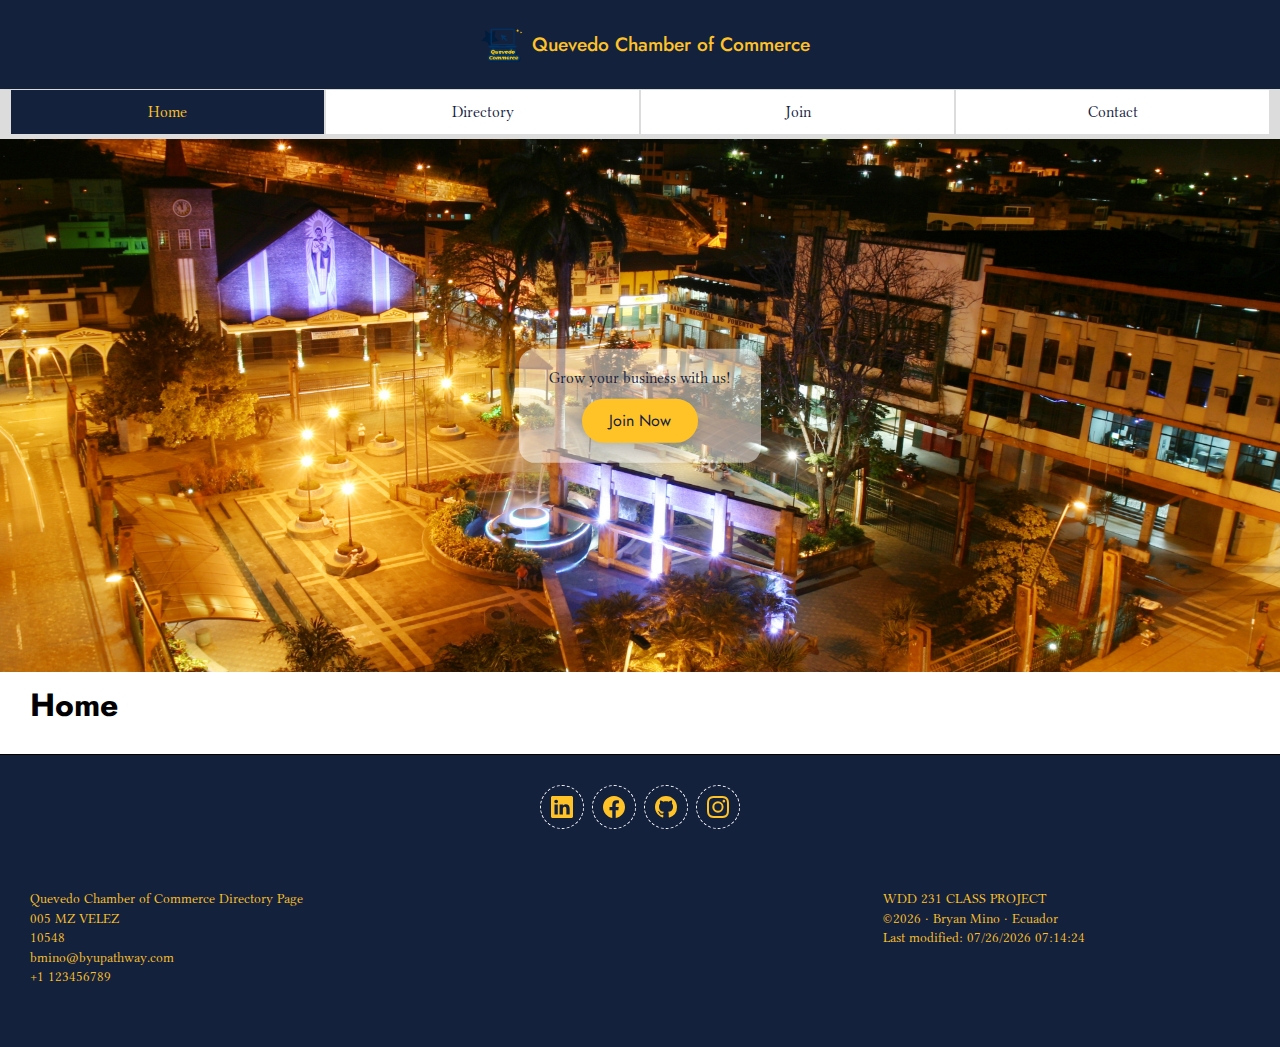
<file: chamber/index.html>
<!DOCTYPE html>
<html lang="en">
<head>
    <meta charset="UTF-8">
    <meta name="viewport" content="width=device-width, initial-scale=1.0">
    <title>Quevedo Chamber of Commerce Directory Page</title>

    <meta name="description" content="Unofficial website of the Quevedo Chamber of Commerce: information on services for entrepreneurs, events, training, and business opportunities in the region.">
    <meta name="author" content="Bryan Mino">

    <!-- Facebook Meta Tags -->
    <meta property="og:title" content="Chamber Home Page | QUEVEDO 2025">
    <meta property="og:description" content="Unofficial website of the Quevedo Chamber of Commerce: information on services for entrepreneurs, events, training, and business opportunities in the region.">
    <meta property="og:image" content="https://brivanmito.github.io/wdd231/chamber/imagenes/hero-img.webp">
    <meta property="og:url" content="https://brivanmito.github.io/wdd231/chamber/directory.html">

    <!-- CSS STYLESHEETS -->
    <link rel="stylesheet" href="styles/normalize.css">
    <link rel="stylesheet" href="styles/chamber.css">
    <link rel="stylesheet" href="styles/larger.css">

    <!-- GOOGLE FONTS LINKS -->
    <link rel="preconnect" href="https://fonts.googleapis.com">
    <link rel="preconnect" href="https://fonts.gstatic.com" crossorigin>
    <link
        href="https://fonts.googleapis.com/css2?family=Jost:ital,wght@0,100..900;1,100..900&family=Libertinus+Serif+Display&display=swap"
        rel="stylesheet">

    

    <!-- FAVICON  -->
    <link rel="icon" href="images/favicon.ico">

    <!-- JS SCRIPTS -->
    <script src="scripts/navigation.js" defer></script>
    <script src="scripts/date.js" defer></script>
    <script src="scripts/address.js" defer></script>
    <script src="scripts/members.js" defer></script>
    <script src="scripts/listview.js" defer></script>



</head>
<body>
    <header>
        <img src="images/logo.png" alt="Logo Website" width="500" height="500">
        <span>Quevedo Chamber of Commerce</span>
        <button id="ham-btn" class="hamburguer" aria-label="Open Menu"></button>
    </header>
    <nav id="nav-bar" class="navigation">
        <ul>
            <li><a href="index.html">Home</a></li>
            <li class="current"><a href="directory.html">Directory</a></li>
            <li><a href="join.html">Join</a></li>
            <li><a href="contact.html">Contact</a></li>
        </ul>
    </nav>
    <main>
        <!-- <div id="buttons">
            <button id="gridselection">Grid</button>
            <button id="listselection">List</button>
        </div>
        <section id="directory-container">

        </section> -->
        <figure id="cta-container">
            <picture id="hero-img-picture">
                <source media="(min-width: 1200px)" srcset="images/Quevedo-Parque-central-E-Iglesia-26-9.webp">
                <source media="(min-width: 768px)" srcset="images/Quevedo-Parque-central-E-Iglesia-16-9.webp">
                <img src="images/Quevedo-Parque-central-E-Iglesia-4-3.webp" alt="Quevedo City" width="400" height="267">
            </picture>
            <div class="cta-box">
                <p class="cta-text">Grow your business with us!</p>
                <button class="cta-button">Join Now</button>
            </div>
        </figure>
        <h1>Home</h1>
        <section>
            <div class="section-box">
                <h2></h2>
            </div>
            <div class="section-box">
                <h2></h2>
            </div>
            <div class="section-box">
                <h2></h2>
            </div>
        </section>

    </main>
    <footer>
        <div class="social">
            <a href="https://www.linkedin.com/in/bryanminotoala1997/"><img src="images/linkedin.svg" alt="LinkedIn Logo"
                    width="16" height="16"></a>
            <a href="https://www.facebook.com/bryanivan.minotoala.7/?locale=es_LA"><img src="images/facebook.svg"
                    alt="Facebook Logo" width="16" height="16"></a>
            <a href="https://github.com/brivanmito"><img src="images/github.svg" alt="GitHub Logo" width="16" height="16"></a>
            <a href="https://www.instagram.com/brivanmino/"><img src="images/instagram.svg" alt="Instagram Logo" width="16"
                    height="16"></a>
        </div>
        <div id="footer-info">
            <div id="address-chamber">

            </div>
            <div id="updated">
                <p id="course-name"></p>
                <p>&copy;<span id="currentYear"></span> &middot; Bryan Mino &middot; Ecuador </p>
                <p id="last-modified">44</p>
            </div>
        </div>
    </footer>
</body>
</html>
</file>
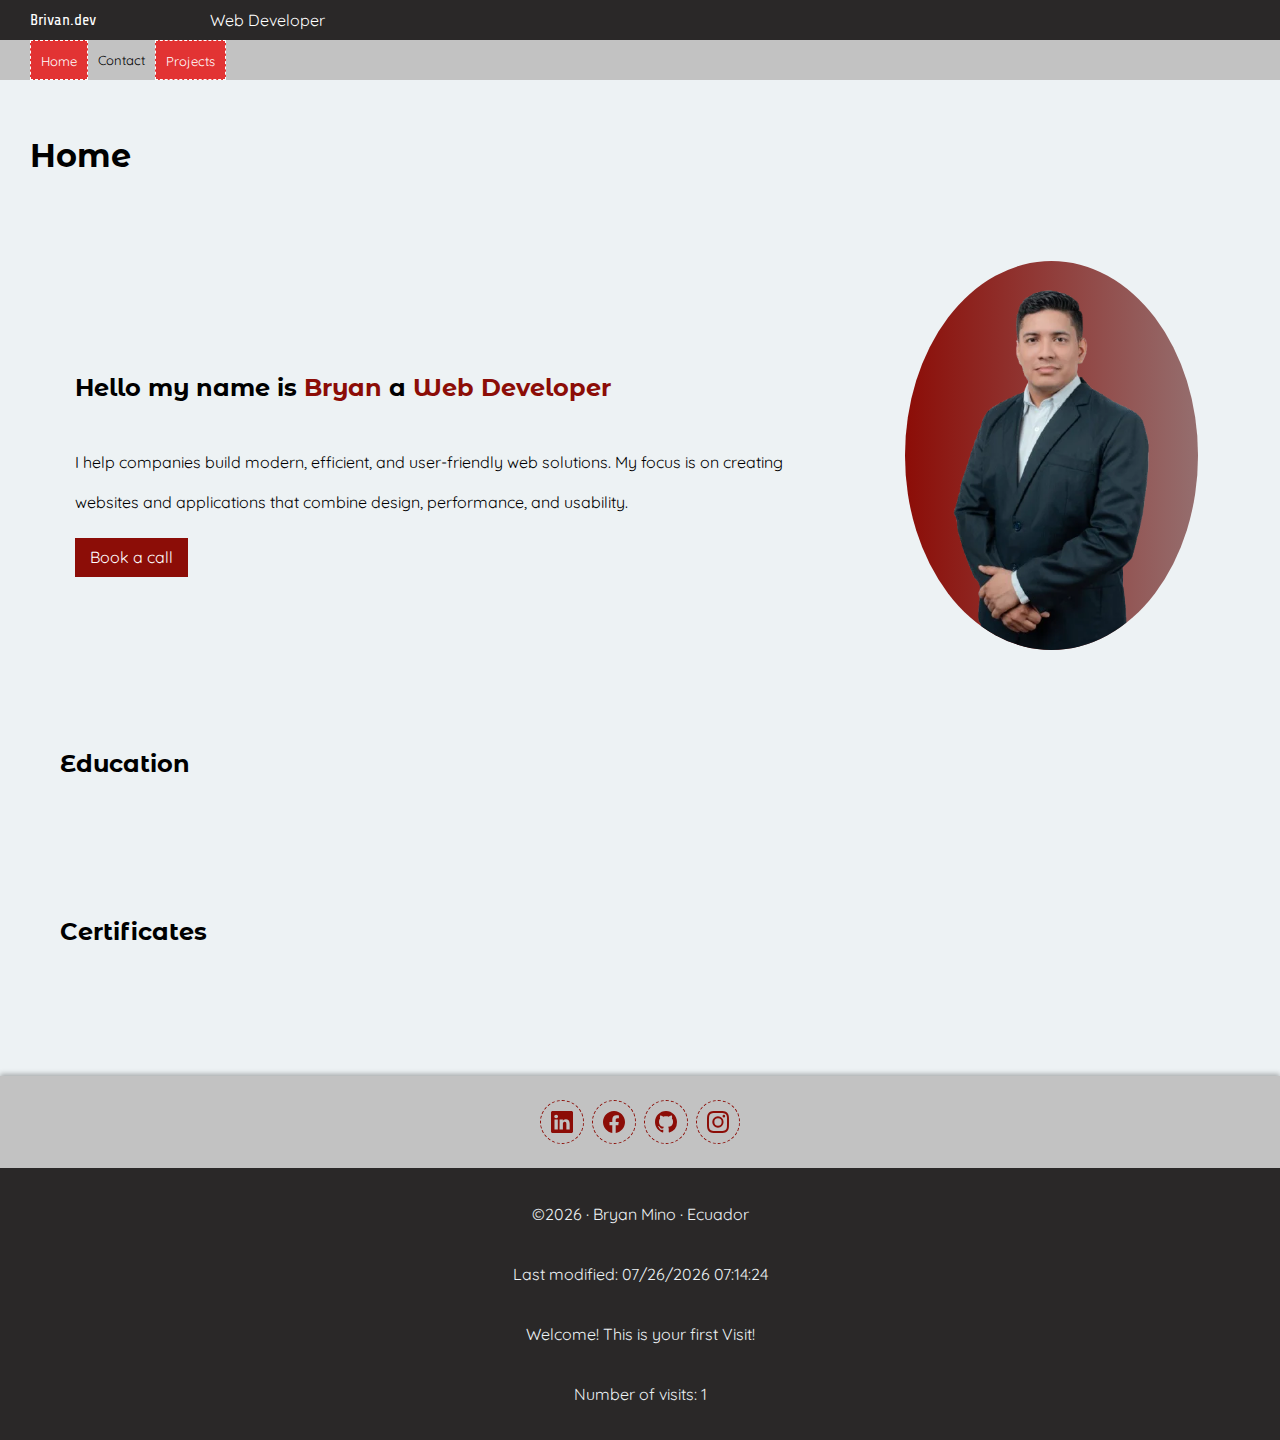
<file: final-project/index.html>
<!DOCTYPE html>
<html lang="en">

<head>
    <meta charset="UTF-8">
    <meta name="viewport" content="width=device-width, initial-scale=1.0">
    <link rel="icon" href="images/bryanprofile.ico" type="image/x-icon">

    <!-- Title -->

    <title>Final Project | BRYAN MINO | WDD231</title>

    <!-- Meta Description -->

    <meta name="description" content="This is the home page for Bryan Mino's WDD231 Final Project.">

    <!-- Meta Author -->

    <meta name="author" content="Bryan Mino">

    <!-- FACEBOOK META TAGS -->
    <meta property="og:title" content="Final Project | BRYAN MINO | WDD231">
    <meta property="og:description" content="This is the home page for Bryan Mino's WDD231 Final Project">
    <meta property="og:image" content="images/profileoptmized.webp">
    <meta property="og:url" content="https://brivanmito.github.io/wdd231/">

    <!-- CSS STYLESHEETS -->
    <link rel="stylesheet" href="styles/normalize.css">
    <link rel="stylesheet" href="styles/home.css">
    <link rel="stylesheet" href="styles/larger.css">

    <!-- FAVICON ICO -->

    <link rel="icon" href="images/bryanprofile.ico">


    <!-- GOOGLE FONTS -->
    <link rel="preconnect" href="https://fonts.googleapis.com">
    <link rel="preconnect" href="https://fonts.gstatic.com" crossorigin>
    <link
        href="https://fonts.googleapis.com/css2?family=Montserrat+Alternates:wght@400;700&family=Quicksand:wght@300;500;700&family=Share+Tech&display=swap"
        rel="stylesheet">

    <!-- JS SCRIPTS -->
     <script src="scripts/app.js" type="module"></script>
    

</head>

<body>
    <header>
        <span>Brivan.dev</span>
        <span>Web Developer</span>
        <button aria-label="Open menu" id="ham-btn" class="hamburguer"></button>
    </header>
    <nav id="nav-bar" class="navigation">
        <ul>
            <li class="current"><a href="#">Home</a></li>
            <li><a href="chamber/index.html">Contact</a></li>
            <li><a href="">Projects</a></li>
        </ul>
    </nav>
    <main>
        <h1>Home</h1>
        <div id="principal">
            <section id="section-presentation">
                <div id="content-presentation">
                    <h2>Hello my name is <span>Bryan</span> a <span>Web Developer</span></h2>
                    <p>I help companies build modern, efficient, and user-friendly web solutions. My focus is on creating websites and
                    applications that combine design, performance, and usability.</p>
                    <button id="call-to-action">Book a call</button>
                </div>
                <div id="profile-container">
                    <img src="images/profile-picture.webp" width="434" height="575" alt="Bryan Mino Profile Picture" loading="lazy">
                </div>
            </section>
            <div id="technologies-container">
            
            </div>
            <section id="education-container">
                <h2>Education</h2>
                <div id="section-education">

                </div>
            </section>
            <section id="certificates-container">
                <h2>Certificates</h2>
                <div id="section-certificates">
            
                </div>
            </section>
        </div>
    </main>
    <footer>
        <div class="social">
            <a href="https://www.linkedin.com/in/bryanminotoala1997/"><img src="images/linkedin.svg" alt="LinkedIn Logo"
                    width="16" height="16"></a>
            <a href="https://www.facebook.com/bryanivan.minotoala.7/?locale=es_LA"><img src="images/facebook.svg"
                    alt="Facebook Logo" width="16" height="16"></a>
            <a href="https://github.com/brivanmito"><img src="images/github.svg" alt="GitHub Logo" width="16" height="16"></a>
            <a href="https://www.instagram.com/brivanmino/"><img src="images/instagram.svg" alt="Instagram Logo" width="16"
                    height="16"></a>
        </div>
        <div id="updated">
            <p>&copy;<span id="currentYear"></span> &middot; Bryan Mino &middot; Ecuador </p>
            <p id="last-modified">44</p>
        </div>
    </footer>
</body>

</html>
</file>
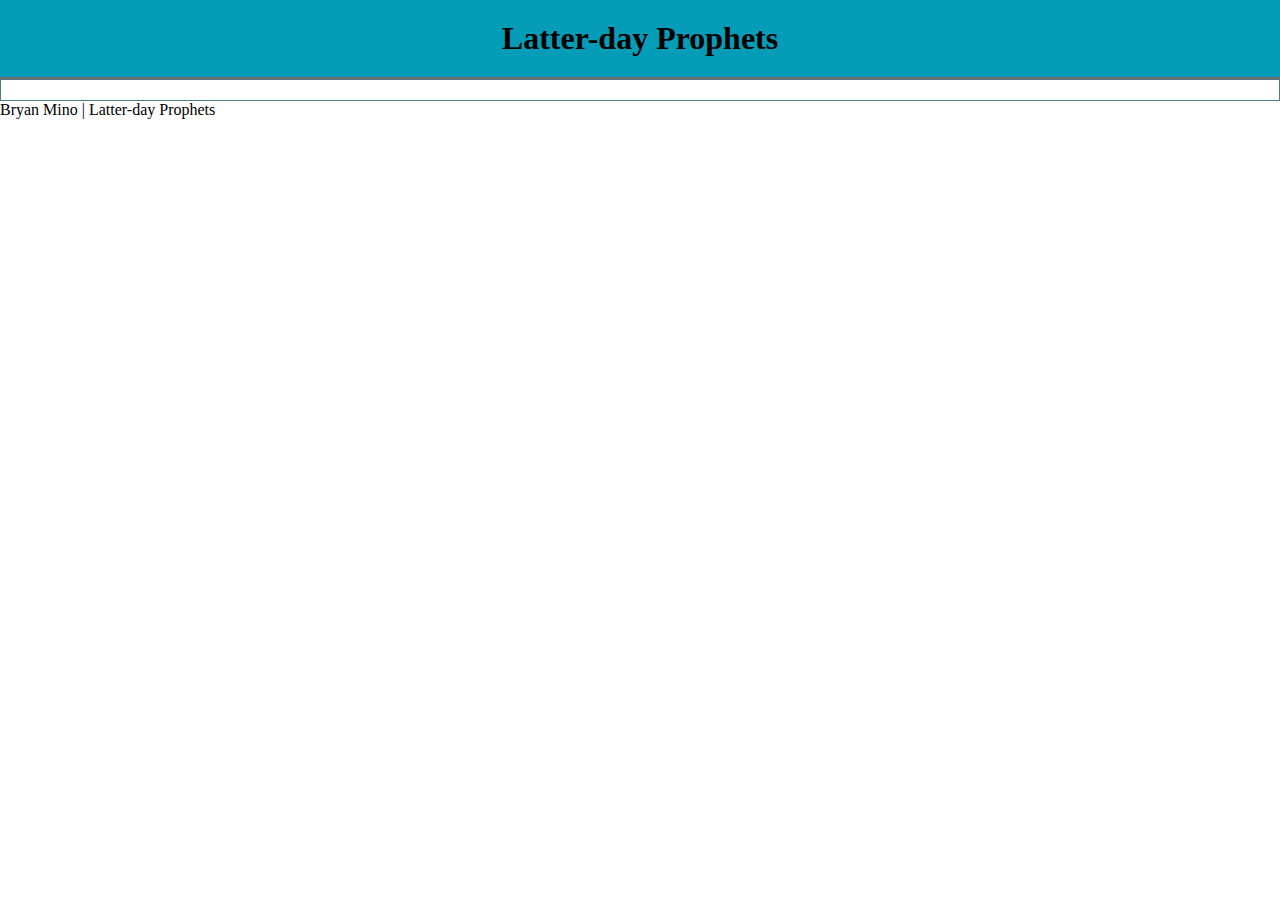
<file: prophets.html>
<!DOCTYPE html>
<html lang="en">
<head>
    <meta charset="UTF-8">
    <meta name="viewport" content="width=device-width, initial-scale=1.0">

    <!-- Title  -->

    <title>Prophets Activity | Fetch Method</title>

    <!-- Meta Description -->
    
    <meta name="description" content="This application consumes an API containing information about the prophets and uses async/await in JavaScript to display their names on the screen.">
    
    <!-- Meta Author -->
    
    <meta name="author" content="Bryan Mino">
    
    <!-- FACEBOOK META TAGS -->
    <meta property="og:title" content="Prophets Activity | Fetch Method">
    <meta property="og:description" content="This application consumes an API containing information about the prophets and uses async/await in JavaScript to display their names on the screen.">
    <meta property="og:image" content="images/profileoptmized.webp">
    <meta property="og:url" content="https://brivanmito.github.io/wdd231/">

    <!-- CSS STYLESHEETS -->

    <link rel="stylesheet" href="styles/prophets.css">

    <!-- Scripts  -->
    <script src="scripts/prophets.js" defer></script>

</head>
<body>
    <header>
        <h1>Latter-day Prophets</h1>
    </header>
    <main>
        <div id="cards">

        </div>
    </main>
    <footer>
        Bryan Mino | Latter-day Prophets
    </footer>
</body>
</html>
</file>
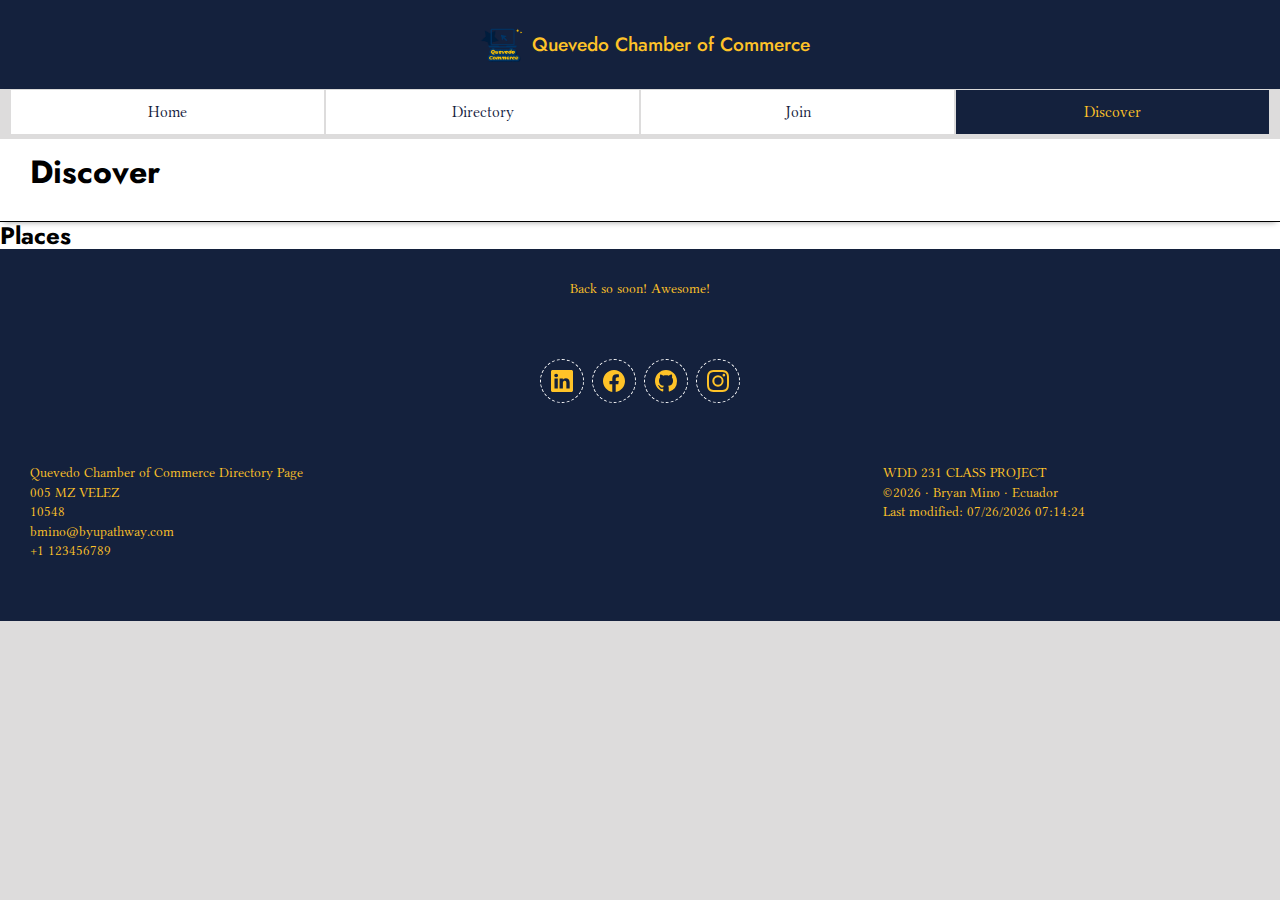
<file: chamber/discover.html>
<!DOCTYPE html>
<html lang="en">
<head>
    <meta charset="UTF-8">
    <meta name="viewport" content="width=device-width, initial-scale=1.0">
    <title>Quevedo Chamber of Commerce Directory Page</title>

    <meta name="description" content="Unofficial website of the Quevedo Chamber of Commerce: information on services for entrepreneurs, events, training, and business opportunities in the region.">
    <meta name="author" content="Bryan Mino">

    <!-- Facebook Meta Tags -->
    <meta property="og:title" content="Chamber Home Page | QUEVEDO 2025">
    <meta property="og:description" content="Unofficial website of the Quevedo Chamber of Commerce: information on services for entrepreneurs, events, training, and business opportunities in the region.">
    <meta property="og:image" content="https://brivanmito.github.io/wdd231/chamber/imagenes/hero-img.webp">
    <meta property="og:url" content="https://brivanmito.github.io/wdd231/chamber/directory.html">

    <!-- CSS STYLESHEETS -->
    <link rel="stylesheet" href="styles/normalize.css">
    <link rel="stylesheet" href="styles/chamber.css">
    <link rel="stylesheet" href="styles/medium.css">
    <link rel="stylesheet" href="styles/larger.css">

    <!-- GOOGLE FONTS LINKS -->
    <link rel="preconnect" href="https://fonts.googleapis.com">
    <link rel="preconnect" href="https://fonts.gstatic.com" crossorigin>
    <link
        href="https://fonts.googleapis.com/css2?family=Jost:ital,wght@0,100..900;1,100..900&family=Libertinus+Serif+Display&display=swap"
        rel="stylesheet">

    

    <!-- FAVICON  -->
    <link rel="icon" href="images/favicon.ico">

    <!-- JS SCRIPTS -->
    <script src="scripts/localstorage.js" defer></script>
    <script src="scripts/navigation.js" defer></script>
    <script src="scripts/date.js" defer></script>
    <script src="scripts/address.js" defer></script>
    <script src="scripts/discover.js" defer></script>



</head>
<body>
    <header>
        <img src="images/logo.png" alt="Logo Website" width="500" height="500">
        <span>Quevedo Chamber of Commerce</span>
        <button id="ham-btn" class="hamburguer" aria-label="Open Menu"></button>
    </header>
    <nav id="nav-bar" class="navigation">
        <ul>
            <li class="current"><a href="index.html">Home</a></li>
            <li><a href="directory.html">Directory</a></li>
            <li><a href="join.html">Join</a></li>
            <li><a href="discover.html">Discover</a></li>
        </ul>
    </nav>
    <main>
        <h1>Discover</h1>
        <section id="places-container">
            <h2>Places</h2>
            <section id="discover-places"></section>
        </section>
    </main>
    <footer>
        <div id="overlay-msg" class="social"></div>
        <div class="social">
            <a href="https://www.linkedin.com/in/bryanminotoala1997/"><img src="images/linkedin.svg" alt="LinkedIn Logo"
                    width="16" height="16"></a>
            <a href="https://www.facebook.com/bryanivan.minotoala.7/?locale=es_LA"><img src="images/facebook.svg"
                    alt="Facebook Logo" width="16" height="16"></a>
            <a href="https://github.com/brivanmito"><img src="images/github.svg" alt="GitHub Logo" width="16" height="16"></a>
            <a href="https://www.instagram.com/brivanmino/"><img src="images/instagram.svg" alt="Instagram Logo" width="16"
                    height="16"></a>
        </div>
        <div id="footer-info">
            <div id="address-chamber">

            </div>
            <div id="updated">
                <p id="course-name"></p>
                <p>&copy;<span id="currentYear"></span> &middot; Bryan Mino &middot; Ecuador </p>
                <p id="last-modified">44</p>
            </div>
        </div>
    </footer>
</body>
</html>
</file>
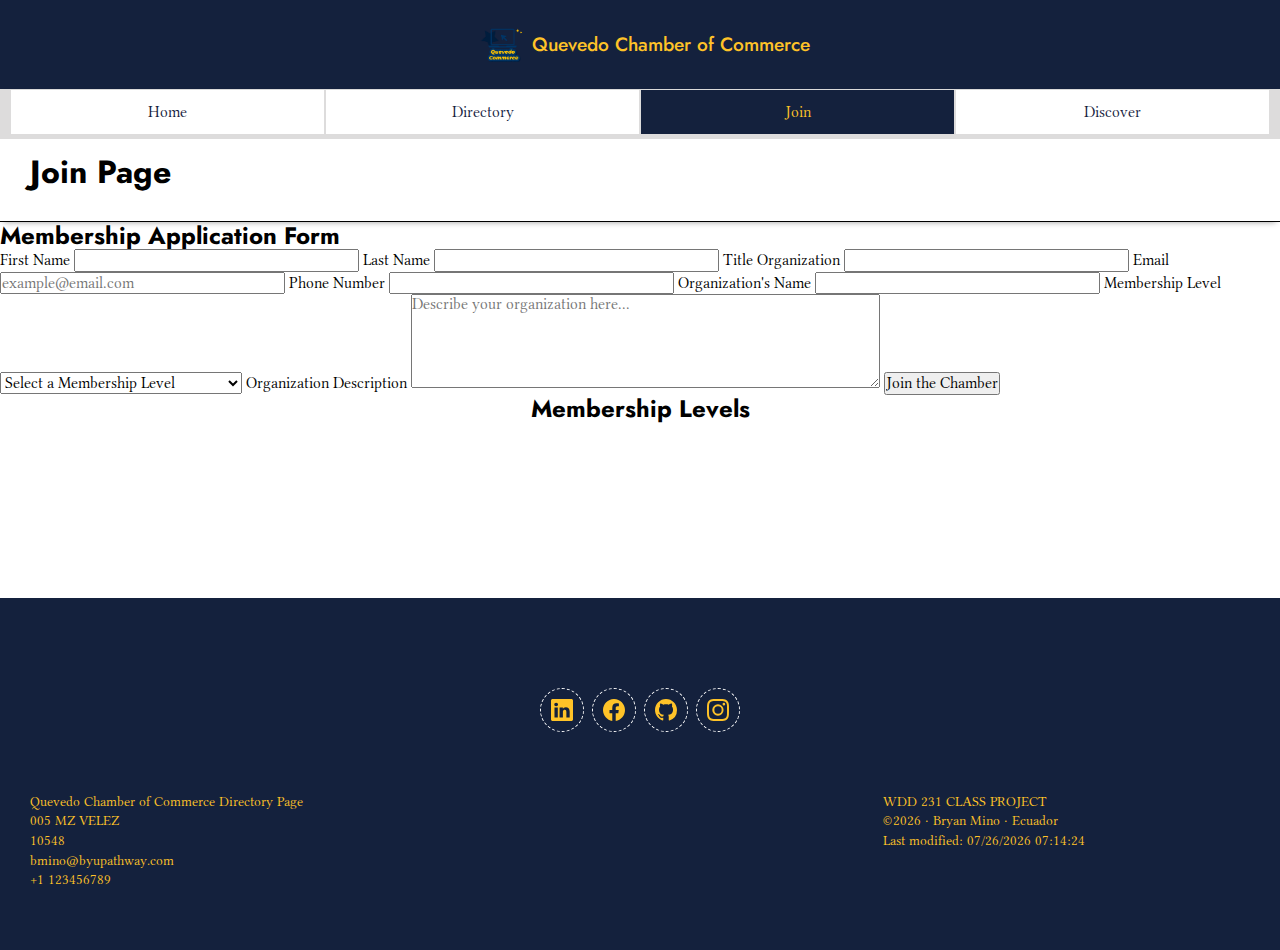
<file: chamber/join.html>
<!DOCTYPE html>
<html lang="en">
<head>
    <meta charset="UTF-8">
    <meta name="viewport" content="width=device-width, initial-scale=1.0">
    <title>Quevedo Chamber of Commerce Directory Page</title>

    <meta name="description" content="Unofficial website of the Quevedo Chamber of Commerce: information on services for entrepreneurs, events, training, and business opportunities in the region.">
    <meta name="author" content="Bryan Mino">

    <!-- Facebook Meta Tags -->
    <meta property="og:title" content="Chamber Home Page | QUEVEDO 2025">
    <meta property="og:description" content="Unofficial website of the Quevedo Chamber of Commerce: information on services for entrepreneurs, events, training, and business opportunities in the region.">
    <meta property="og:image" content="https://brivanmito.github.io/wdd231/chamber/imagenes/hero-img.webp">
    <meta property="og:url" content="https://brivanmito.github.io/wdd231/chamber/directory.html">

    <!-- CSS STYLESHEETS -->
    <link rel="stylesheet" href="styles/normalize.css">
    <link rel="stylesheet" href="styles/chamber.css">
    <link rel="stylesheet" href="styles/larger.css">

    <!-- GOOGLE FONTS LINKS -->
    <link rel="preconnect" href="https://fonts.googleapis.com">
    <link rel="preconnect" href="https://fonts.gstatic.com" crossorigin>
    <link
        href="https://fonts.googleapis.com/css2?family=Jost:ital,wght@0,100..900;1,100..900&family=Libertinus+Serif+Display&display=swap"
        rel="stylesheet">

    <!-- FAVICON  -->
    <link rel="icon" href="images/favicon.ico">

    <!-- JS SCRIPTS -->
    <script src="scripts/navigation.js" defer></script>
    <script src="scripts/date.js" defer></script>
    <script src="scripts/address.js" defer></script>
    <script src="scripts/modals.js" defer></script>



</head>
<body>
    <header>
        <img src="images/logo.png" alt="Logo Website" width="500" height="500">
        <span>Quevedo Chamber of Commerce</span>
        <button id="ham-btn" class="hamburguer" aria-label="Open Menu"></button>
    </header>
    <nav id="nav-bar" class="navigation">
        <ul>
            <li><a href="index.html">Home</a></li>
            <li class="current"><a href="directory.html">Directory</a></li>
            <li><a href="join.html">Join</a></li>
            <li><a href="discover.html">Discover</a></li>
        </ul>
    </nav>
    <main>
        <h1>Join Page</h1>
        <section id="form-section">
            <div>
                <h2>Membership Application Form</h2>
                <form method="get" action="thankyou.html" class="wf1">
                
                    <!-- First Name -->
                    <label>
                        First Name
                        <input type="text" name="firstName" required title="Enter your First Name" autocomplete="given-name">
                    </label>
                
                    <!-- Last Name -->
                    <label>
                        Last Name
                        <input type="text" name="lastName" required title="Enter your Last Name" autocomplete="family-name">
                    </label>
                
                    <!-- Organizational Title -->
                    <label>
                        Title Organization
                        <input type="text" name="orgTitle" required  pattern="[A-Za-zÀ-ÿ \-]{7,}" title="Enter your organizational title"
                            autocomplete="organization-title">
                    </label>
                
                    <!-- Email -->
                    <label>
                        Email
                        <input type="email" name="email" required title="Enter your Email Address" autocomplete="email"
                            placeholder="example@email.com">
                    </label>
                
                    <!-- Phone Number -->
                    <label>
                        Phone Number
                        <input type="tel" name="telephone" required title="Enter your Mobile Phone Number" autocomplete="tel">
                    </label>
                
                    <!-- Organization's Name -->
                    <label>
                        Organization's Name
                        <input type="text" name="organization" required title="Enter your Organization's Name"
                            autocomplete="organization">
                    </label>
                
                    <!-- Membership Level -->
                    <label>
                        Membership Level
                        <select name="membership-level" required>
                            <option value="" disabled selected>Select a Membership Level</option>
                            <option value="np">NP Membership (Non-Profit, Free)</option>
                            <option value="bronze">Bronze Membership</option>
                            <option value="silver">Silver Membership</option>
                            <option value="gold">Gold Membership</option>
                        </select>
                    </label>
                
                    <!-- Organization Description -->
                    <label>
                        Organization Description
                        <textarea name="orgDescription" title="Enter your organization's description" rows="5" cols="50"
                            placeholder="Describe your organization here..."></textarea>
                    </label>
                
                    <!-- Timestamp -->
                    <input type="hidden" name="timestamp" id="timestamp">

                
                    <!-- Submit Button -->
                    <input id="submitBtn" type="submit" value="Join the Chamber">
                
                
                </form>
            </div>
            <div id="membershipContainer">
                <h2>Membership Levels</h2>
            </div>
        </section>
    </main>
    <footer>
        <div id="overlay-msg" class="social"></div>
        <div class="social">
            <a href="https://www.linkedin.com/in/bryanminotoala1997/"><img src="images/linkedin.svg" alt="LinkedIn Logo"
                    width="16" height="16"></a>
            <a href="https://www.facebook.com/bryanivan.minotoala.7/?locale=es_LA"><img src="images/facebook.svg"
                    alt="Facebook Logo" width="16" height="16"></a>
            <a href="https://github.com/brivanmito"><img src="images/github.svg" alt="GitHub Logo" width="16" height="16"></a>
            <a href="https://www.instagram.com/brivanmino/"><img src="images/instagram.svg" alt="Instagram Logo" width="16"
                    height="16"></a>
        </div>
        <div id="footer-info">
            <div id="address-chamber">

            </div>
            <div id="updated">
                <p id="course-name"></p>
                <p>&copy;<span id="currentYear"></span> &middot; Bryan Mino &middot; Ecuador </p>
                <p id="last-modified">44</p>
            </div>
        </div>
    </footer>
</body>

</html>
</file>
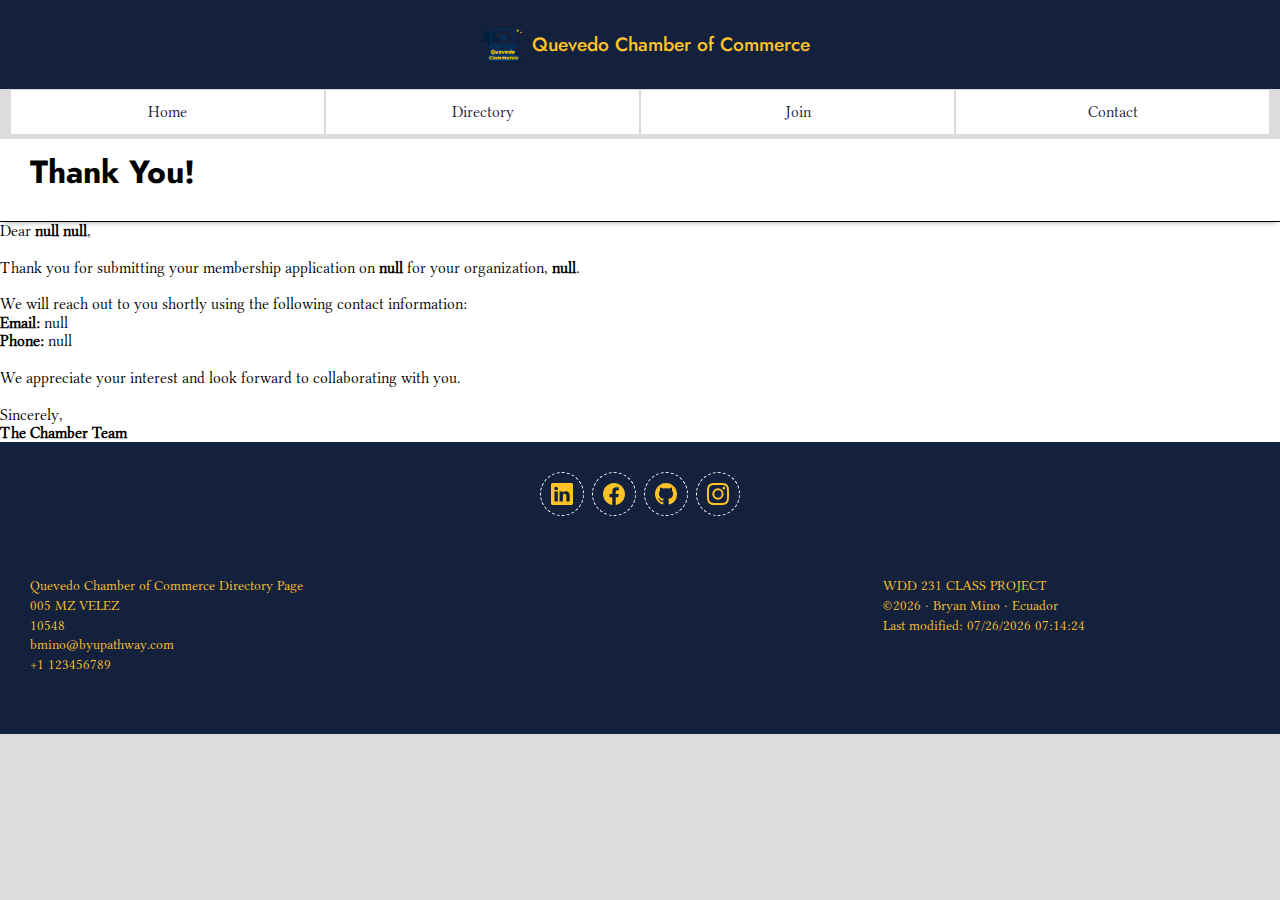
<file: chamber/thankyou.html>
<!DOCTYPE html>
<html lang="en">

<head>
    <meta charset="UTF-8">
    <meta name="viewport" content="width=device-width, initial-scale=1.0">
    <title>Quevedo Chamber of Commerce Directory Page</title>

    <meta name="description"
        content="Unofficial website of the Quevedo Chamber of Commerce: information on services for entrepreneurs, events, training, and business opportunities in the region.">
    <meta name="author" content="Bryan Mino">

    <!-- Facebook Meta Tags -->
    <meta property="og:title" content="Chamber Home Page | QUEVEDO 2025">
    <meta property="og:description"
        content="Unofficial website of the Quevedo Chamber of Commerce: information on services for entrepreneurs, events, training, and business opportunities in the region.">
    <meta property="og:image" content="https://brivanmito.github.io/wdd231/chamber/imagenes/hero-img.webp">
    <meta property="og:url" content="https://brivanmito.github.io/wdd231/chamber/directory.html">

    <!-- CSS STYLESHEETS -->
    <link rel="stylesheet" href="styles/normalize.css">
    <link rel="stylesheet" href="styles/chamber.css">
    <link rel="stylesheet" href="styles/larger.css">

    <!-- GOOGLE FONTS LINKS -->
    <link rel="preconnect" href="https://fonts.googleapis.com">
    <link rel="preconnect" href="https://fonts.gstatic.com" crossorigin>
    <link
        href="https://fonts.googleapis.com/css2?family=Jost:ital,wght@0,100..900;1,100..900&family=Libertinus+Serif+Display&display=swap"
        rel="stylesheet">

    <!-- FAVICON  -->
    <link rel="icon" href="images/favicon.ico">

    <!-- JS SCRIPTS -->
    <script src="scripts/navigation.js" defer></script>
    <script src="scripts/date.js" defer></script>
    <script src="scripts/address.js" defer></script>
    <script src="scripts/members.js" defer></script>
    <script src="scripts/listview.js" defer></script>
    <script src="scripts/thankyou.js" defer></script>



</head>

<body>
    <header>
        <img src="images/logo.png" alt="Logo Website" width="500" height="500">
        <span>Quevedo Chamber of Commerce</span>
        <button id="ham-btn" class="hamburguer" aria-label="Open Menu"></button>
    </header>
    <nav id="nav-bar" class="navigation">
        <ul>
            <li><a href="index.html">Home</a></li>
            <li class="current"><a href="directory.html">Directory</a></li>
            <li><a href="join.html">Join</a></li>
            <li><a href="contact.html">Contact</a></li>
        </ul>
    </nav>
    <main>
        <h1>Thank You!</h1>
        <section id="thankyou-section">

        </section>
    </main>
    <footer>
        <div class="social">
            <a href="https://www.linkedin.com/in/bryanminotoala1997/"><img src="images/linkedin.svg" alt="LinkedIn Logo"
                    width="16" height="16"></a>
            <a href="https://www.facebook.com/bryanivan.minotoala.7/?locale=es_LA"><img src="images/facebook.svg"
                    alt="Facebook Logo" width="16" height="16"></a>
            <a href="https://github.com/brivanmito"><img src="images/github.svg" alt="GitHub Logo" width="16"
                    height="16"></a>
            <a href="https://www.instagram.com/brivanmino/"><img src="images/instagram.svg" alt="Instagram Logo"
                    width="16" height="16"></a>
        </div>
        <div id="footer-info">
            <div id="address-chamber">

            </div>
            <div id="updated">
                <p id="course-name"></p>
                <p>&copy;<span id="currentYear"></span> &middot; Bryan Mino &middot; Ecuador </p>
                <p id="last-modified">44</p>
            </div>
        </div>
    </footer>
</body>

</html>
</file>
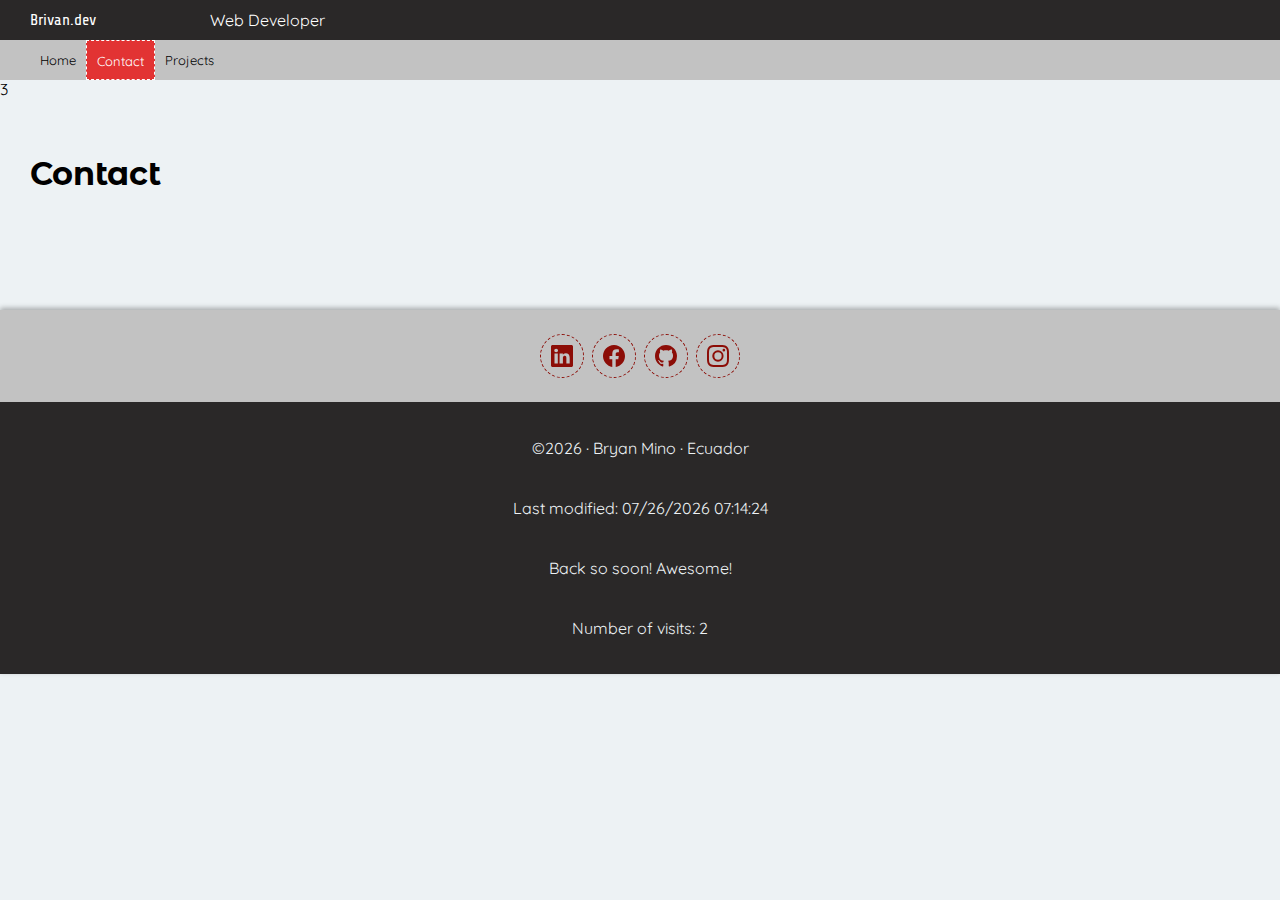
<file: final-project/contact.html>
<!DOCTYPE html>
<html lang="en">

<head>
    <meta charset="UTF-8">
    <meta name="viewport" content="width=device-width, initial-scale=1.0">
    <link rel="icon" href="images/favicon.ico" type="image/x-icon">

    <!-- Title -->

    <title>Final Project | BRYAN MINO | WDD231</title>

    <!-- Meta Description -->

    <meta name="description" content="This is the home page for Bryan Mino's WDD231 Final Project.">

    <!-- Meta Author -->

    <meta name="author" content="Bryan Mino">

    <!-- FACEBOOK META TAGS -->
    <meta property="og:title" content="Final Project | BRYAN MINO | WDD231">
    <meta property="og:description" content="This is the home page for Bryan Mino's WDD231 Final Project">
    <meta property="og:image" content="https://brivanmito.github.io/wdd231/final-project/images/profile-picture.webp">
    <meta property="og:url" content="https://brivanmito.github.io/wdd231/final-project/">

    <!-- GOOGLE FONTS -->
    <link rel="preconnect" href="https://fonts.googleapis.com">
    <link rel="preconnect" href="https://fonts.gstatic.com" crossorigin>
    <link
        href="https://fonts.googleapis.com/css2?family=Montserrat+Alternates:wght@400;700&family=Quicksand:wght@300;500;700&family=Share+Tech&display=swap"
        rel="stylesheet">

    <!-- CSS STYLESHEETS -->
    <link rel="stylesheet" href="styles/normalize.css">
    <link rel="stylesheet" href="styles/home.css">
    <link rel="stylesheet" href="styles/larger.css">


    <!-- JS SCRIPTS -->
     <script src="scripts/app.js" type="module"></script>
    

</head>

<body>
    <header>
        <span>Brivan.dev</span>
        <span>Web Developer</span>
        <button aria-label="Open menu" id="ham-btn" class="hamburguer"></button>
    </header>
    <nav id="nav-bar" class="navigation">
        <ul>
            <li class="current"><a href="index.html">Home</a></li>
            <li><a href="contact.html">Contact</a></li>
            <li><a href="projects.js">Projects</a></li>
        </ul>
    </nav>
    <main>3
        <h1>Contact</h1>
        <div id="principal">
            
        </div>
    </main>
    <footer>
        <div class="social">
            <a href="https://www.linkedin.com/in/bryanminotoala1997/"><img src="images/linkedin.svg" alt="LinkedIn Logo"
                    width="16" height="16"></a>
            <a href="https://www.facebook.com/bryanivan.minotoala.7/?locale=es_LA"><img src="images/facebook.svg"
                    alt="Facebook Logo" width="16" height="16"></a>
            <a href="https://github.com/brivanmito"><img src="images/github.svg" alt="GitHub Logo" width="16" height="16"></a>
            <a href="https://www.instagram.com/brivanmino/"><img src="images/instagram.svg" alt="Instagram Logo" width="16"
                    height="16"></a>
        </div>
        <div id="updated">
            <p>&copy;<span id="currentYear"></span> &middot; Bryan Mino &middot; Ecuador </p>
            <p id="last-modified">44</p>
        </div>
    </footer>
</body>

</html>
</file>
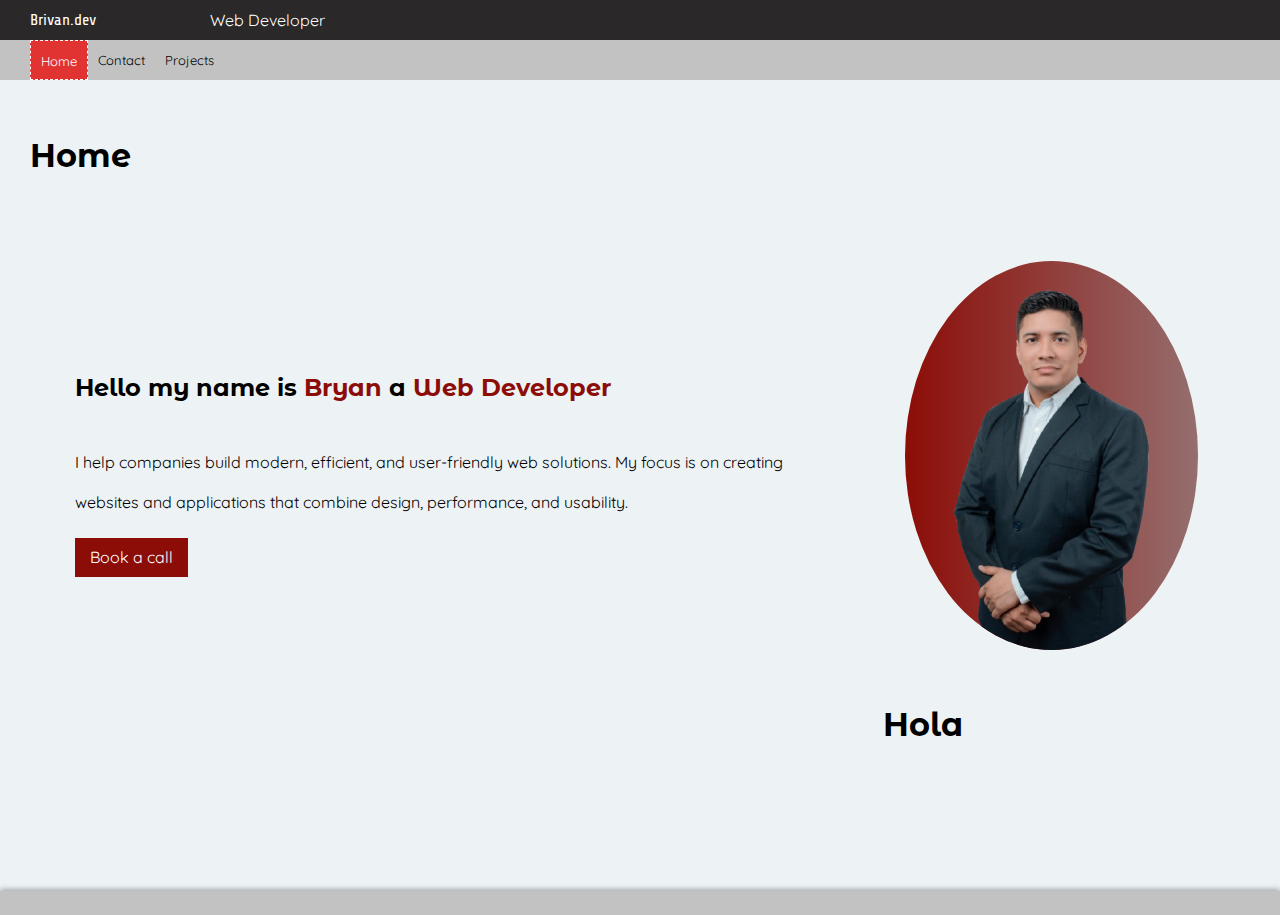
<file: final-project/home.html>
<!DOCTYPE html>
<html lang="en">

<head>
    <meta charset="UTF-8">
    <meta name="viewport" content="width=device-width, initial-scale=1.0">
    <link rel="icon" href="images/bryanprofile.ico" type="image/x-icon">

    <!-- Title-- -->

    <title>Final Project | BRYAN MINO | WDD231</title>

    <!-- Meta Description -->

    <meta name="description" content="This is the home page for Bryan Mino's WDD231 Final Project.">

    <!-- Meta Author -->

    <meta name="author" content="Bryan Mino">

    <!-- FACEBOOK META TAGS -->
    <meta property="og:title" content="Final Project | BRYAN MINO | WDD231">
    <meta property="og:description" content="This is the home page for Bryan Mino's WDD231 Final Project">
    <meta property="og:image" content="images/profileoptmized.webp">
    <meta property="og:url" content="https://brivanmito.github.io/wdd231/">

    <!-- CSS STYLESHEETS -->
    <link rel="stylesheet" href="styles/normalize.css">
    <link rel="stylesheet" href="styles/home.css">
    <link rel="stylesheet" href="styles/larger.css">

    <!-- FAVICON ICO -->

    <link rel="icon" href="images/bryanprofile.ico">


    <!-- GOOGLE FONTS -->
    <link rel="preconnect" href="https://fonts.googleapis.com">
    <link rel="preconnect" href="https://fonts.gstatic.com" crossorigin>
    <link
        href="https://fonts.googleapis.com/css2?family=Montserrat+Alternates:ital,wght@0,100;0,200;0,300;0,400;0,500;0,600;0,700;0,800;0,900;1,100;1,200;1,300;1,400;1,500;1,600;1,700;1,800;1,900&family=Quicksand:wght@300..700&family=Share+Tech&display=swap"
        rel="stylesheet">

    <!-- JS SCRIPTS -->
     <script src="scripts/app.js" type="module"></script>
    

</head>

<body>
    <header>
        <span>Brivan.dev</span>
        <span>Web Developer</span>
        <button aria-label="Open menu" id="ham-btn" class="hamburguer"></button>
    </header>
    <nav id="nav-bar" class="navigation">
        <ul>
            <li class="current"><a href="#">Home</a></li>
            <li><a href="chamber/index.html">Contact</a></li>
            <li><a href="">Projects</a></li>
        </ul>
    </nav>
    <main>
        <h1>Home</h1>
        <div id="principal">
            <section id="section-presentation">
                <div id="content-presentation">
                    <h2>Hello my name is <span>Bryan</span> a <span>Web Developer</span></h2>
                    <p>I help companies build modern, efficient, and user-friendly web solutions. My focus is on creating websites and
                    applications that combine design, performance, and usability.</p>
                    <button id="call-to-action">Book a call</button>
                </div>
                <div id="profile-container">
                    <img src="images/bryan-profile.png" width="434" height="575" alt="Bryan Mino Profile Picture">
                </div>
                <div id="technologies-container">

                </div>
                <h1>Hola</h1>
            </section>
        </div>
    </main>
    <footer>
        
    </footer>
</body>

</html>
</file>
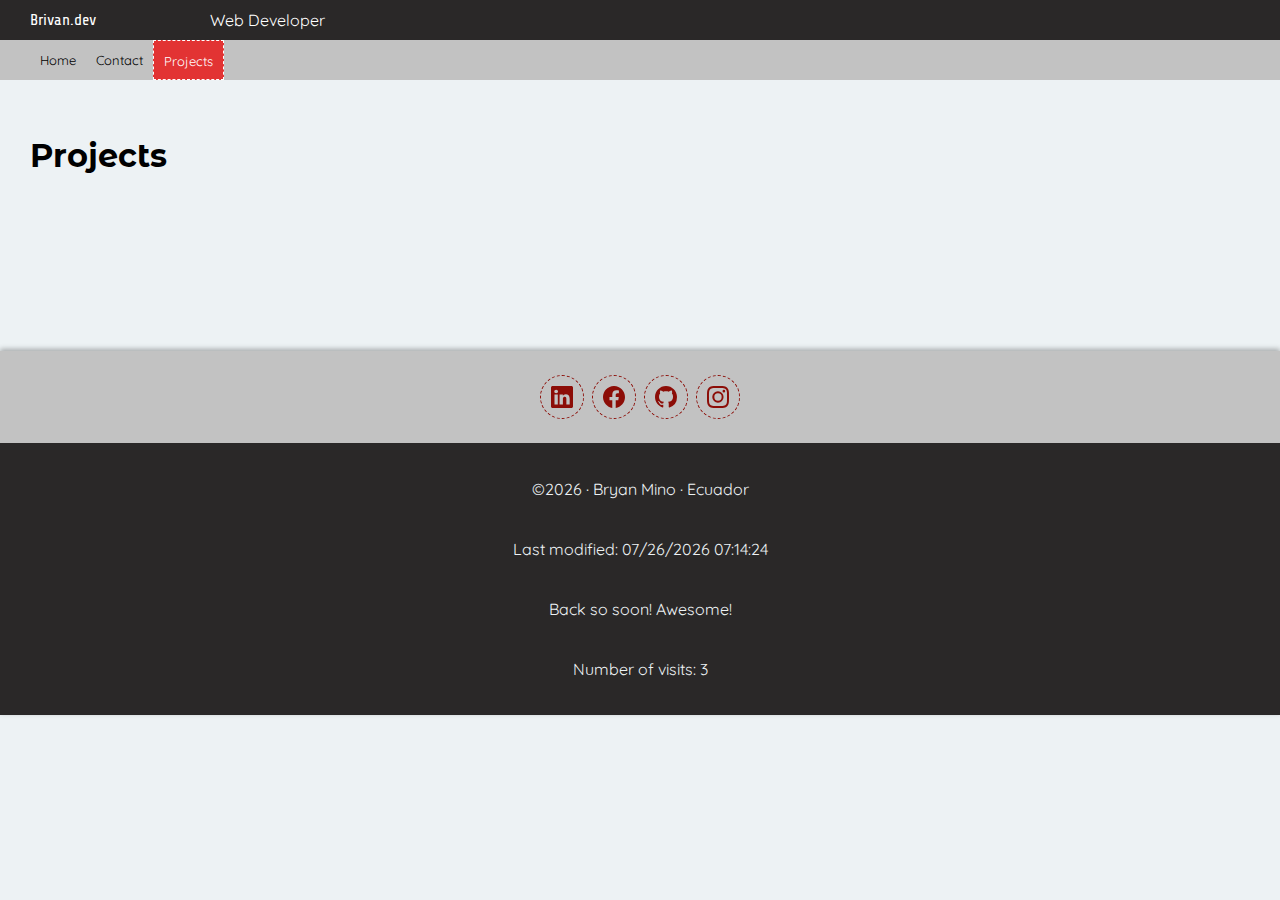
<file: final-project/projects.html>
<!DOCTYPE html>
<html lang="en">

<head>
    <meta charset="UTF-8">
    <meta name="viewport" content="width=device-width, initial-scale=1.0">
    <link rel="icon" href="images/favicon.ico" type="image/x-icon">

    <!-- Title -->

    <title>Web Portfolio | BRYAN MINO | 2025></title>

    <!-- Meta Description -->

    <meta name="description" content="This is the home page for Bryan Mino's WDD231 Final Project.">

    <!-- Meta Author -->

    <meta name="author" content="Bryan Mino">

    <!-- FACEBOOK META TAGS -->
    <meta property="og:title" content="Web Portfolio | BRYAN MINO | 2025">
    <meta property="og:description" content="This is the home page for Bryan Mino's WDD231 Final Project">
    <meta property="og:image" content="https://brivanmito.github.io/wdd231/final-project/images/profile-picture.webp">
    <meta property="og:url" content="https://brivanmito.github.io/wdd231/final-project/">

    <!-- GOOGLE FONTS -->
    <link rel="preconnect" href="https://fonts.googleapis.com">
    <link rel="preconnect" href="https://fonts.gstatic.com" crossorigin>
    <link
        href="https://fonts.googleapis.com/css2?family=Montserrat+Alternates:wght@400;700&family=Quicksand:wght@300;500;700&family=Share+Tech&display=swap"
        rel="stylesheet">

    <!-- CSS STYLESHEETS -->
    <link rel="stylesheet" href="styles/normalize.css">
    <link rel="stylesheet" href="styles/home.css">
    <link rel="stylesheet" href="styles/larger.css">


    <!-- JS SCRIPTS -->
     <script src="scripts/app.js" type="module"></script>
    

</head>

<body>
    <header>
        <span>Brivan.dev</span>
        <span>Web Developer</span>
        <button aria-label="Open menu" id="ham-btn" class="hamburguer"></button>
    </header>
    <nav id="nav-bar" class="navigation">
        <ul>
            <li><a href="index.html">Home</a></li>
            <li><a href="contact.html">Contact</a></li>
            <li><a href="projects.html">Projects</a></li>
        </ul>
    </nav>
    <main>
        <h1>Projects</h1>
        <div id="principal">
            <section id="section-projects">

            </section>
        </div>
    </main>
    <footer>
        <div class="social">
            <a href="https://www.linkedin.com/in/bryanminotoala1997/"><img src="images/linkedin.svg" alt="LinkedIn Logo"
                    width="16" height="16"></a>
            <a href="https://www.facebook.com/bryanivan.minotoala.7/?locale=es_LA"><img src="images/facebook.svg"
                    alt="Facebook Logo" width="16" height="16"></a>
            <a href="https://github.com/brivanmito"><img src="images/github.svg" alt="GitHub Logo" width="16" height="16"></a>
            <a href="https://www.instagram.com/brivanmino/"><img src="images/instagram.svg" alt="Instagram Logo" width="16"
                    height="16"></a>
        </div>
        <div id="updated">
            <p>&copy;<span id="currentYear"></span> &middot; Bryan Mino &middot; Ecuador </p>
            <p id="last-modified">44</p>
        </div>
    </footer>
</body>

</html>
</file>
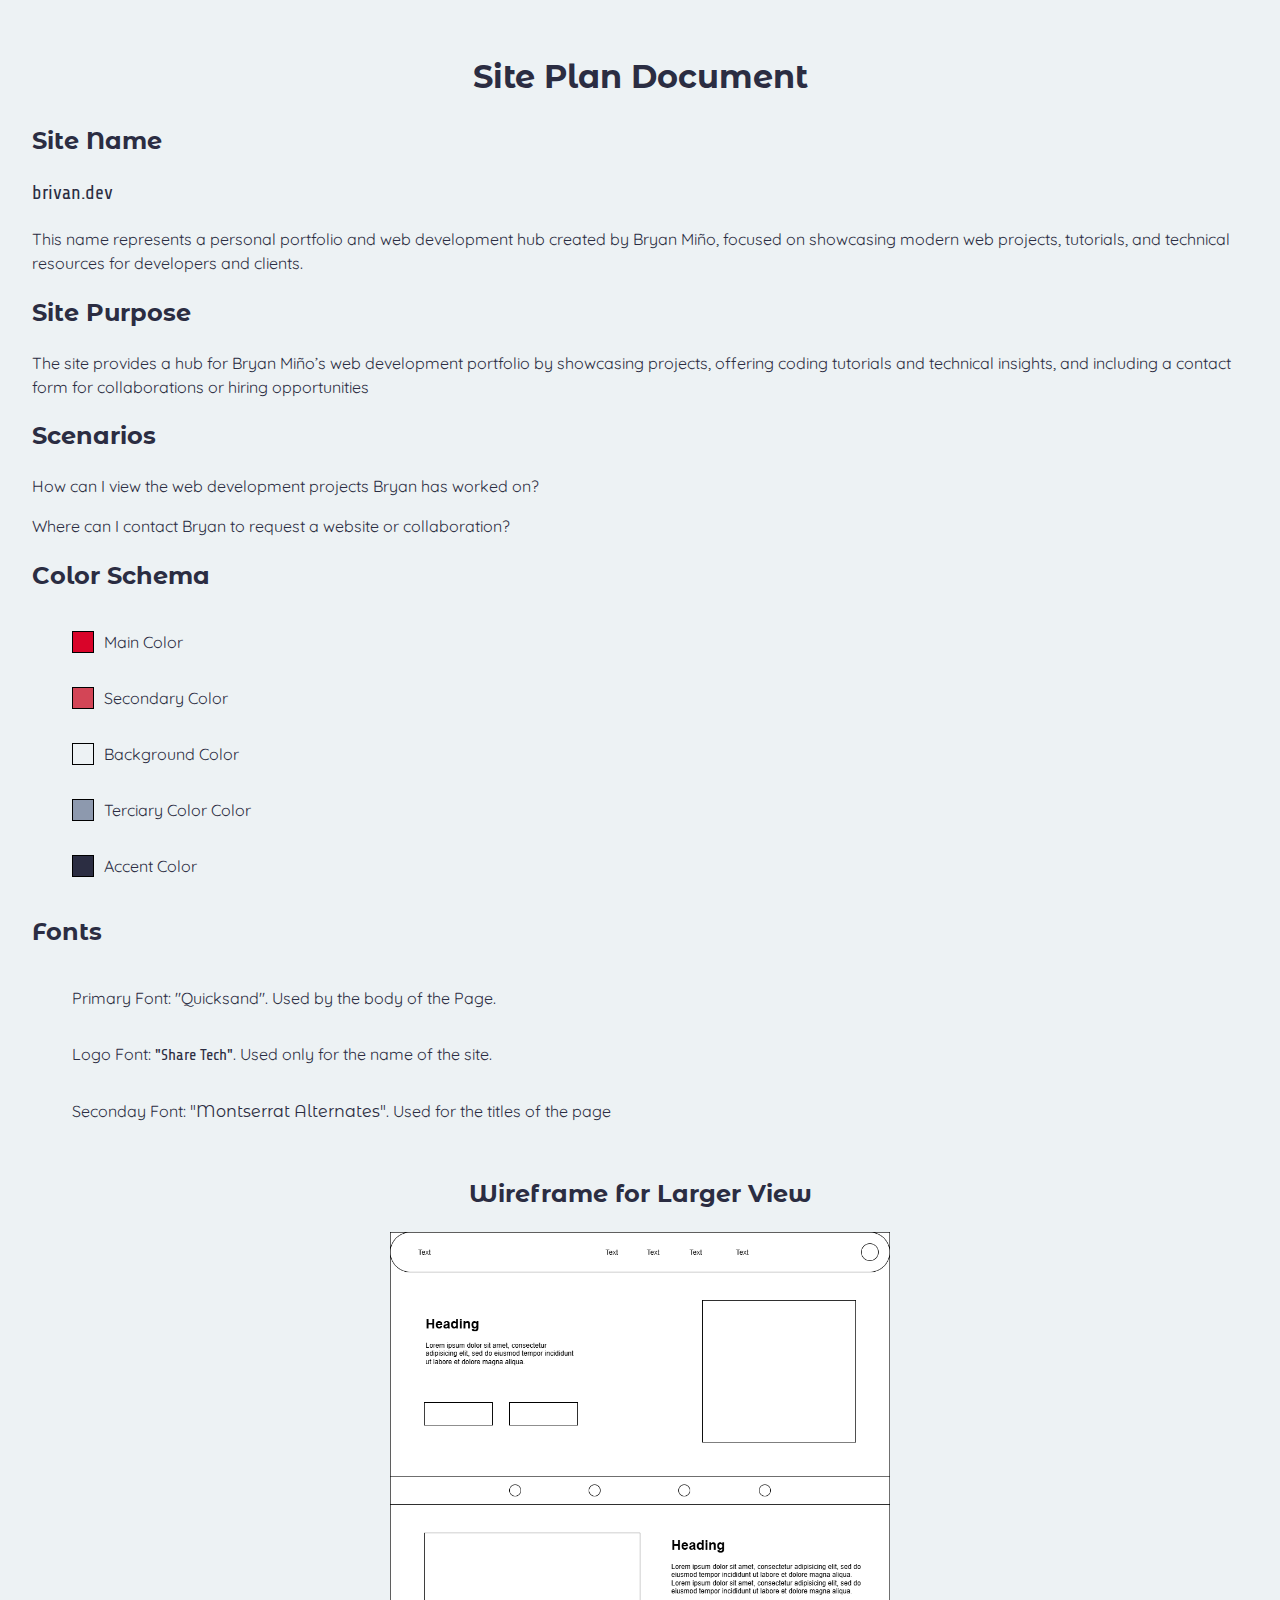
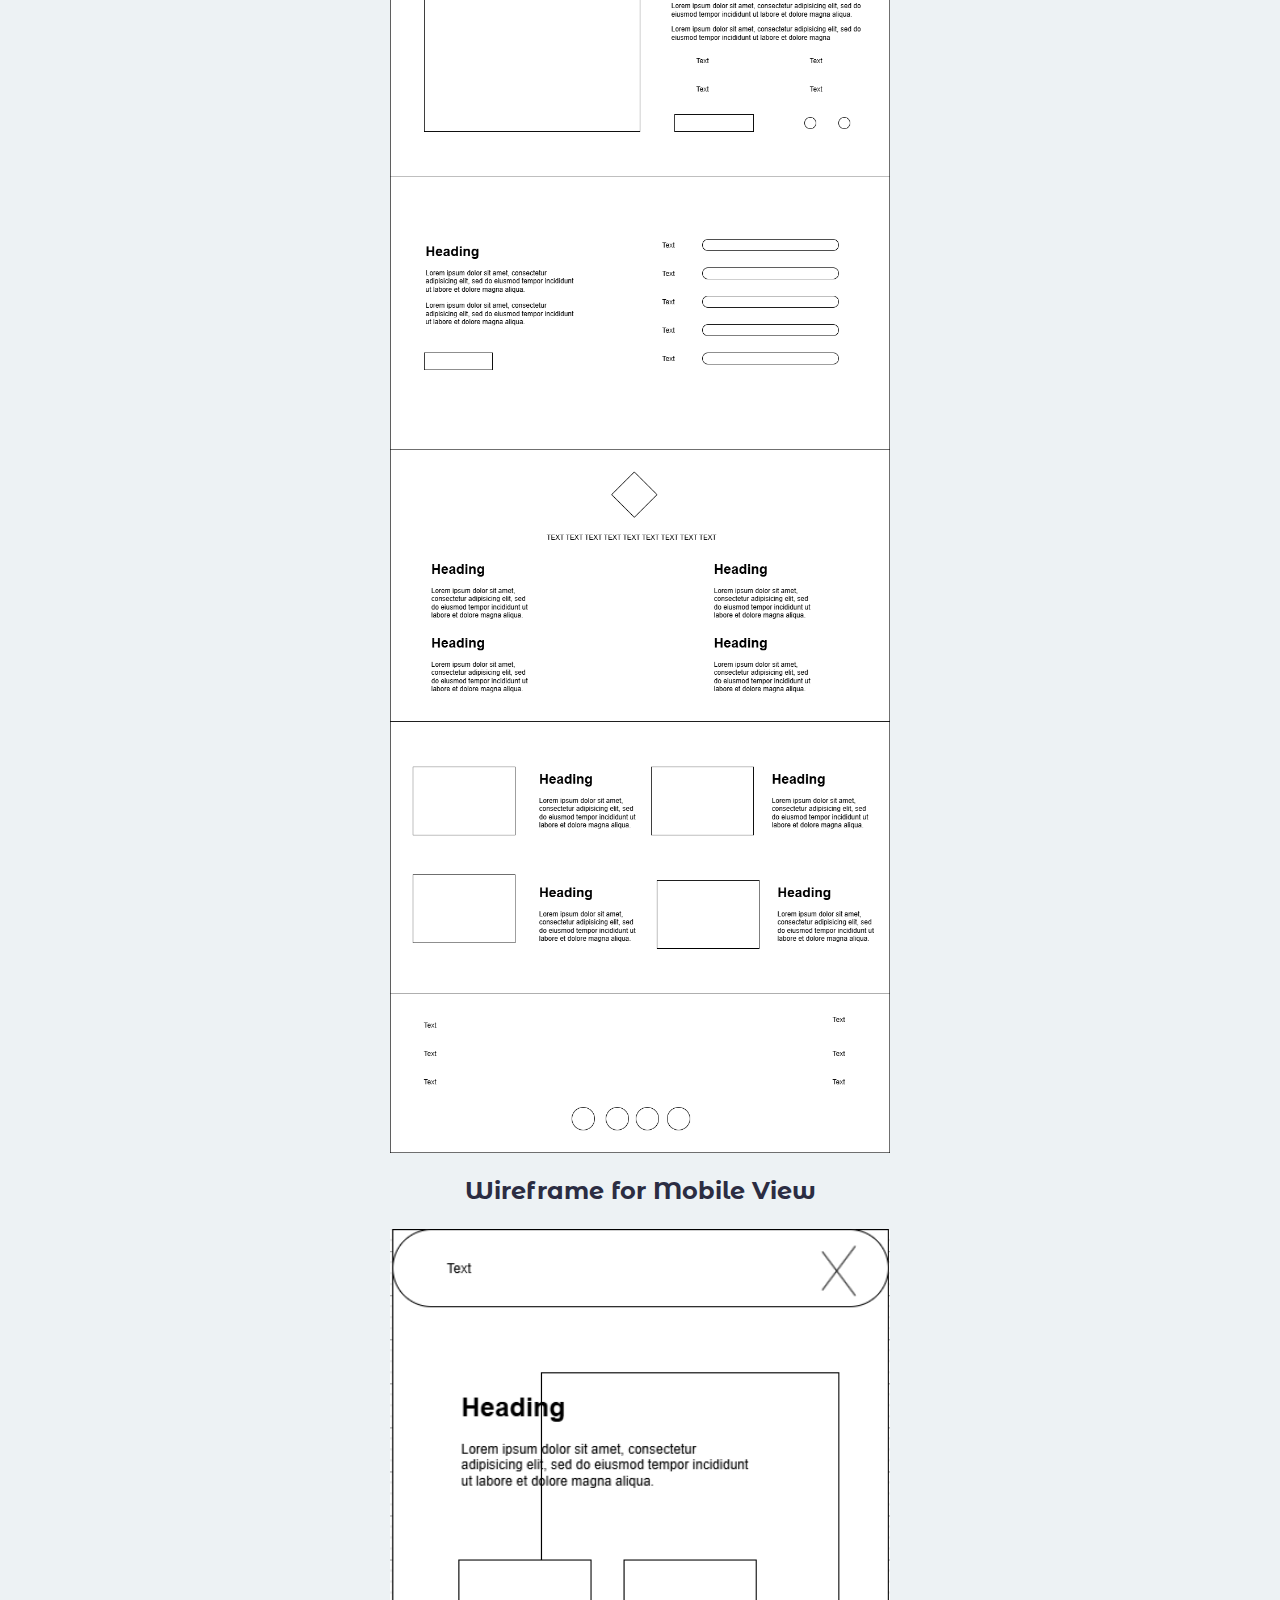
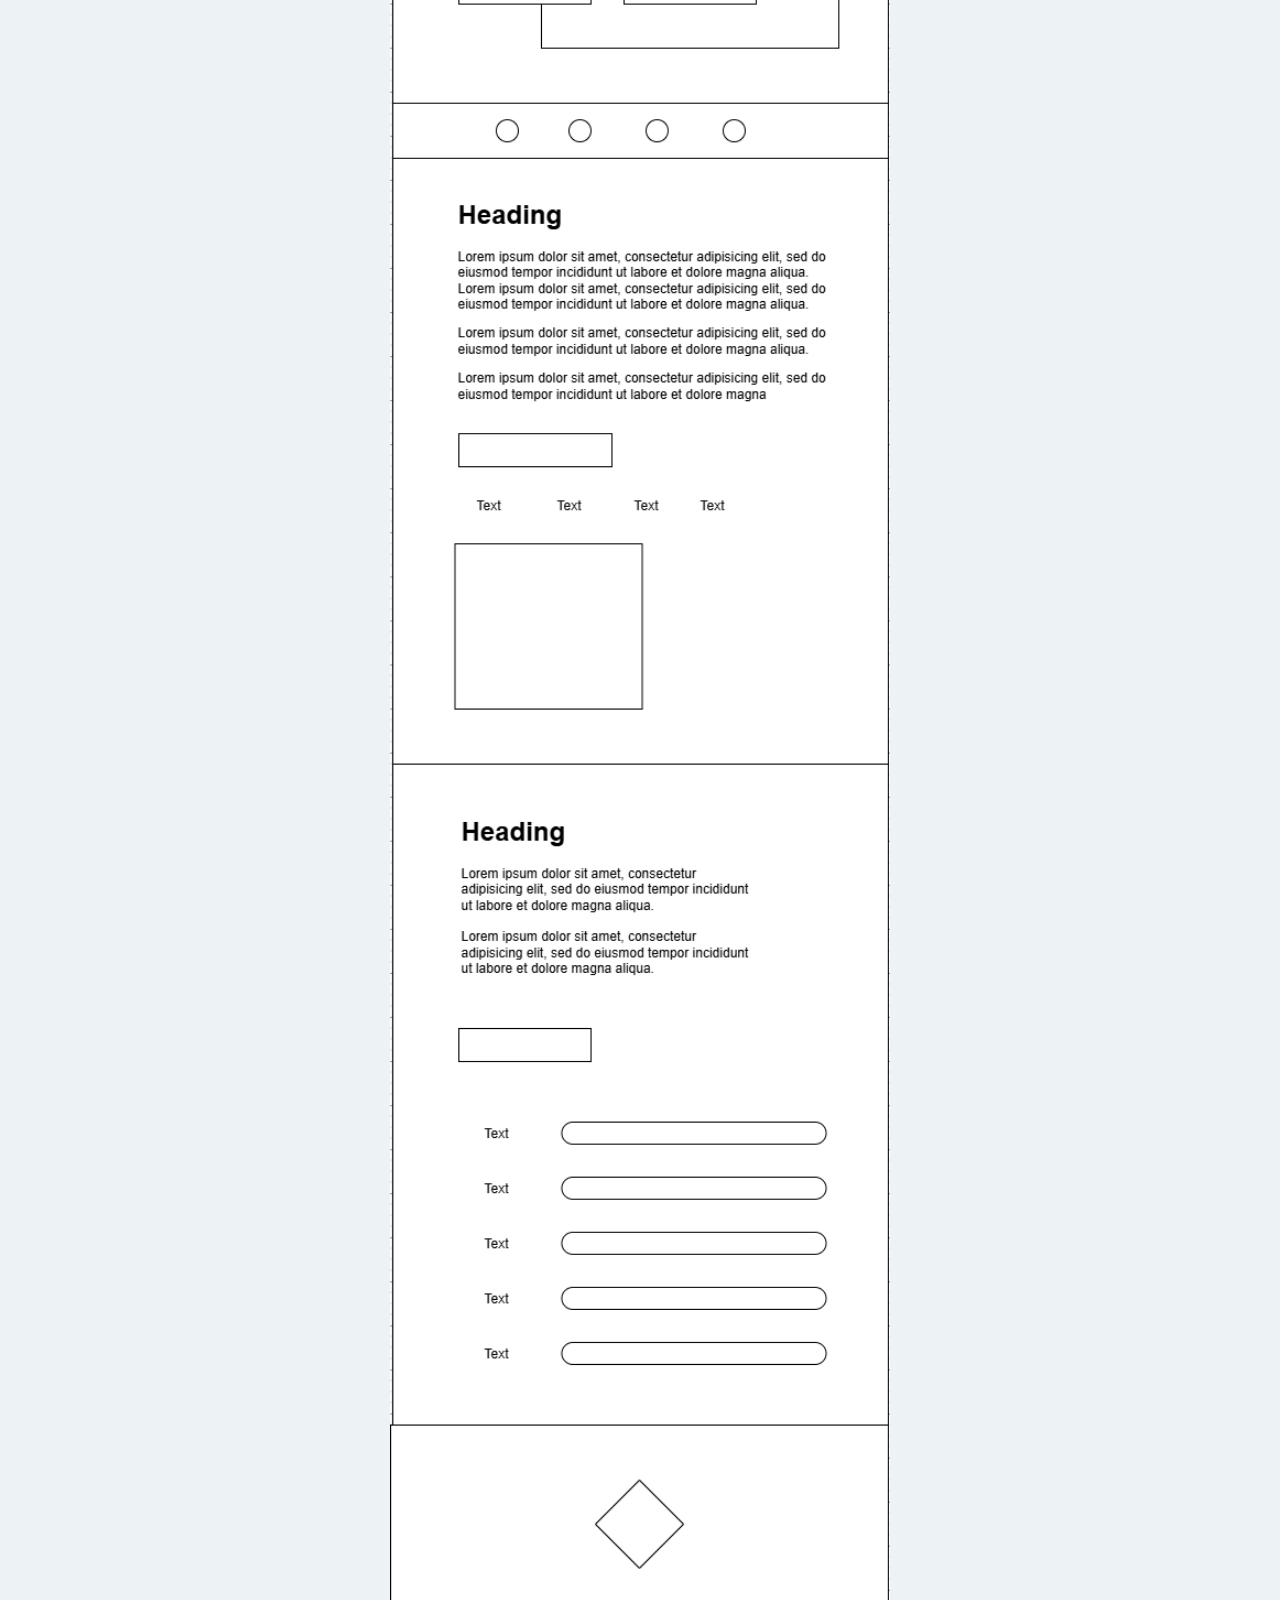
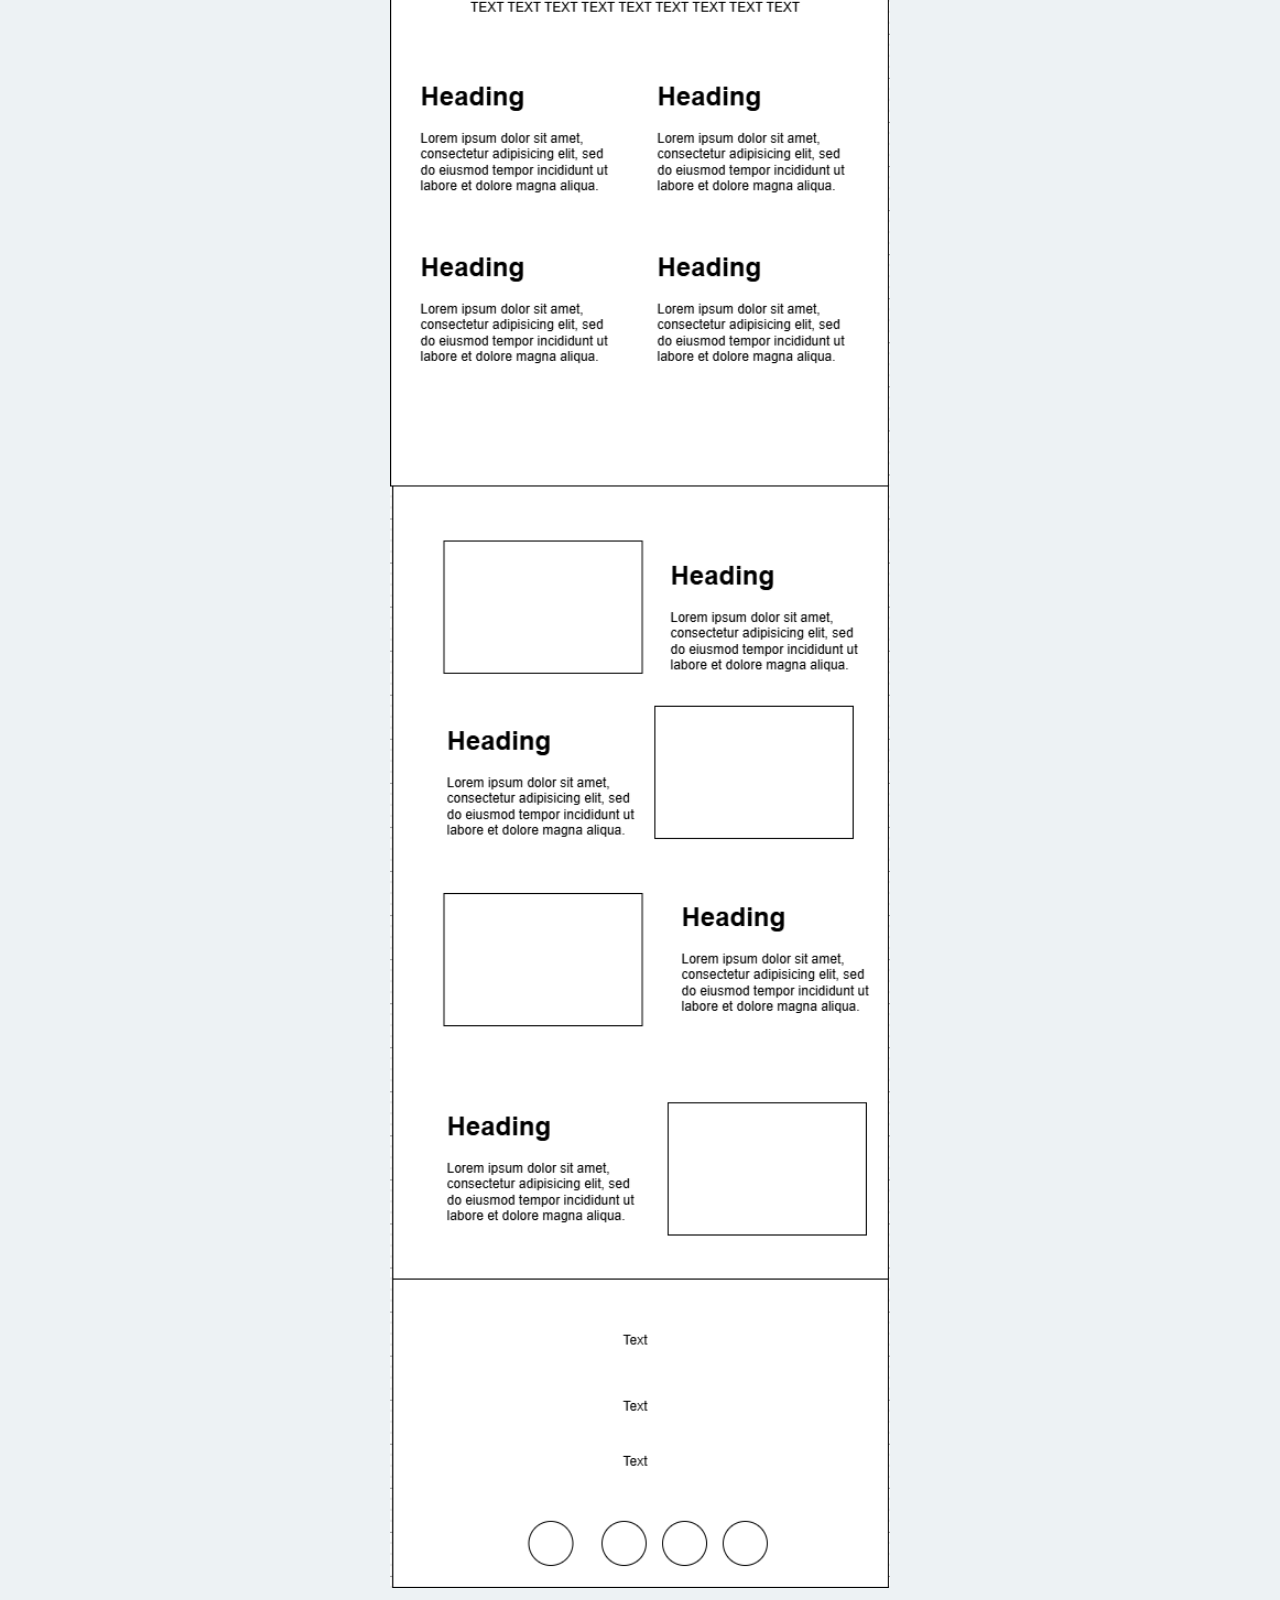
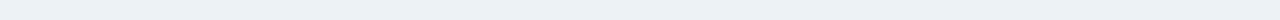
<file: final-project/siteplan.html>
<!DOCTYPE html>
<html lang="en">
<head>
    <meta charset="UTF-8">
    <meta name="viewport" content="width=device-width, initial-scale=1.0">
    
    <!-- Title-->

    <title>Site Plan | Final Project | WDD231</title>

    <!-- Meta Description -->

    <meta name="description" content="This is the Site Plan for Bryan’s portfolio website, where web development projects and technical skills are showcased">

    <!-- Meta Author -->

    <meta name="author" content="Bryan Mino">


    <!-- CSS STYLESHEETS -->
    <link rel="stylesheet" href="styles/normalize.css">
    <link rel="stylesheet" href="styles/base.css">



    <!-- GOOGLE FONTS -->
    <link rel="preconnect" href="https://fonts.googleapis.com">
    <link rel="preconnect" href="https://fonts.gstatic.com" crossorigin>
    <link
        href="https://fonts.googleapis.com/css2?family=Montserrat+Alternates:ital,wght@0,100;0,200;0,300;0,400;0,500;0,600;0,700;0,800;0,900;1,100;1,200;1,300;1,400;1,500;1,600;1,700;1,800;1,900&family=Quicksand:wght@300..700&family=Share+Tech&display=swap"
        rel="stylesheet">



</head>
<body>
    <main>
        <h1>Site Plan Document</h1>
        <section id="site-name-section">
            <h2>Site Name</h2>
            <p>brivan.dev</p>
            <p>This name represents a personal portfolio and web development hub created by Bryan Miño, focused on showcasing modern
            web projects, tutorials, and technical resources for developers and clients.</p>
        </section>
        <section id="site-purpose-section">
            <h2>Site Purpose</h2>
            <p>The site provides a hub for Bryan Miño’s web development portfolio by showcasing projects, offering coding tutorials and
            technical insights, and including a contact form for collaborations or hiring opportunities</p>
        </section>
        <section id="site-scenarios-section">
            <h2>Scenarios</h2>
            <p>How can I view the web development projects Bryan has worked on?</p>
            <p>Where can I contact Bryan to request a website or collaboration?</p>
        </section>
        <section id="site-color-schema-section">
            <h2>Color Schema</h2>
            <ul>
                <li>
                    <div></div>
                    <p>Main Color</p>
                </li>
                <li>
                    <div></div>
                    <p>Secondary Color</p>
                </li>
                <li>
                    <div></div>
                    <p>Background Color</p>
                </li>
                <li>
                    <div></div>
                    <p>Terciary Color Color</p>
                </li>
                <li>
                    <div></div>
                    <p>Accent Color</p>
                </li>
            </ul>
        </section>
        <section id="site-fonts-section">
            <h2>Fonts</h2>
            <ul>
                <li>
                    <p>Primary Font: <span>"Quicksand"</span>. Used by the body of the Page.</p>

                </li>
                <li>
                    <p>Logo Font: <span>"Share Tech"</span>. Used only for the name of the site.</p>
                </li>
                <li>
                    <p>Seconday Font: <span>"Montserrat Alternates"</span>. Used for the titles of the page </p>
                </li>
            </ul>

        </section>
        <section id="wireframes-section">
            <h2>Wireframe for Larger View</h2>
            <img src="images/wider-view.png" alt="Wireframe for wider view">
            <h2>Wireframe for Mobile View</h2>
            <img src="images/mobile-view.png" alt="Wireframe for mobile view">
        </section>
    </main>
    <footer>
        
    </footer>
</body>
</html>
</file>
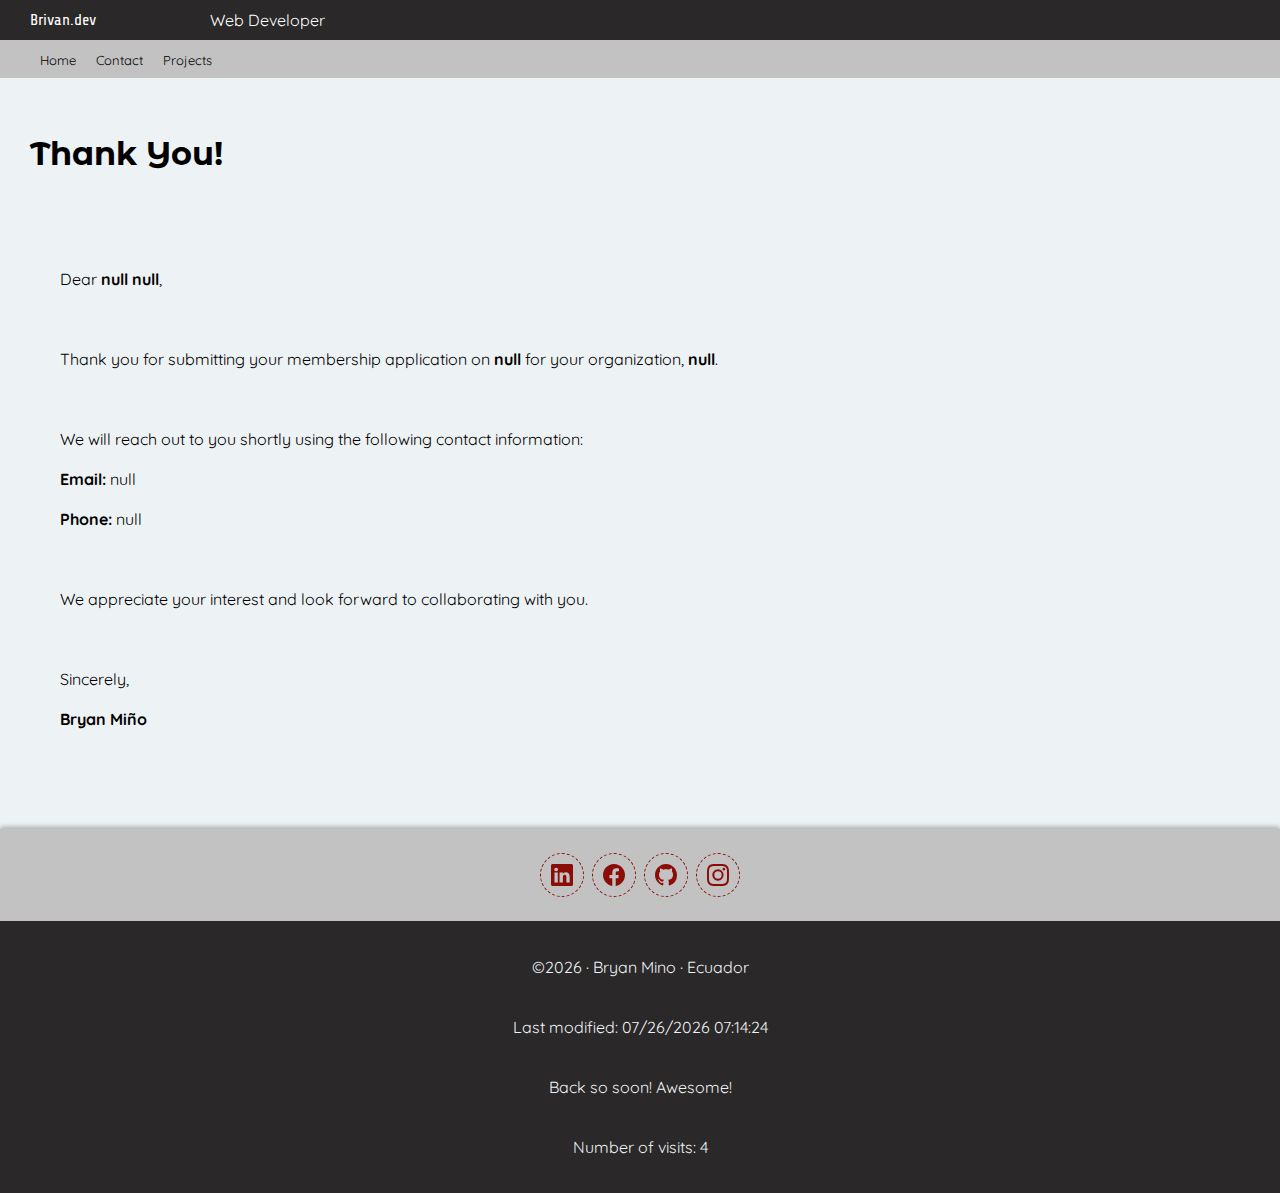
<file: final-project/thankyou.html>
<!DOCTYPE html>
<html lang="en">

<head>
    <meta charset="UTF-8">
    <meta name="viewport" content="width=device-width, initial-scale=1.0">
    <link rel="icon" href="images/favicon.ico" type="image/x-icon">

    <!-- Title -->

    <title>Final Project | BRYAN MINO | WDD231</title>

    <!-- Meta Description -->

    <meta name="description" content="This is the home page for Bryan Mino's WDD231 Final Project.">

    <!-- Meta Author -->

    <meta name="author" content="Bryan Mino">

    <!-- FACEBOOK META TAGS -->
    <meta property="og:title" content="Final Project | BRYAN MINO | WDD231">
    <meta property="og:description" content="This is the home page for Bryan Mino's WDD231 Final Project">
    <meta property="og:image" content="https://brivanmito.github.io/wdd231/final-project/images/profile-picture.webp">
    <meta property="og:url" content="https://brivanmito.github.io/wdd231/final-project/">

    <!-- GOOGLE FONTS -->
    <link rel="preconnect" href="https://fonts.googleapis.com">
    <link rel="preconnect" href="https://fonts.gstatic.com" crossorigin>
    <link
        href="https://fonts.googleapis.com/css2?family=Montserrat+Alternates:wght@400;700&family=Quicksand:wght@300;500;700&family=Share+Tech&display=swap"
        rel="stylesheet">

    <!-- CSS STYLESHEETS -->
    <link rel="stylesheet" href="styles/normalize.css">
    <link rel="stylesheet" href="styles/home.css">
    <link rel="stylesheet" href="styles/larger.css">


    <!-- JS SCRIPTS -->
     <script src="scripts/app.js" type="module"></script>
     <script src="scripts/thanyou.js" defer></script>
    

</head>

<body>
    <header>
        <span>Brivan.dev</span>
        <span>Web Developer</span>
        <button aria-label="Open menu" id="ham-btn" class="hamburguer"></button>
    </header>
    <nav id="nav-bar" class="navigation">
        <ul>
            <li class="current"><a href="index.html">Home</a></li>
            <li><a href="contact.html">Contact</a></li>
            <li><a href="projects.html">Projects</a></li>
        </ul>
    </nav>
    <main>
        <h1>Thank You!</h1>
        <div id="principal">
            <section id="thankyou-section">
            
            </section>
        </div>  
    </main>
    <footer>
        <div class="social">
            <a href="https://www.linkedin.com/in/bryanminotoala1997/"><img src="images/linkedin.svg" alt="LinkedIn Logo"
                    width="16" height="16"></a>
            <a href="https://www.facebook.com/bryanivan.minotoala.7/?locale=es_LA"><img src="images/facebook.svg"
                    alt="Facebook Logo" width="16" height="16"></a>
            <a href="https://github.com/brivanmito"><img src="images/github.svg" alt="GitHub Logo" width="16" height="16"></a>
            <a href="https://www.instagram.com/brivanmino/"><img src="images/instagram.svg" alt="Instagram Logo" width="16"
                    height="16"></a>
        </div>
        <div id="updated">
            <p>&copy;<span id="currentYear"></span> &middot; Bryan Mino &middot; Ecuador </p>
            <p id="last-modified">44</p>
        </div>
    </footer>
</body>

</html>
</file>
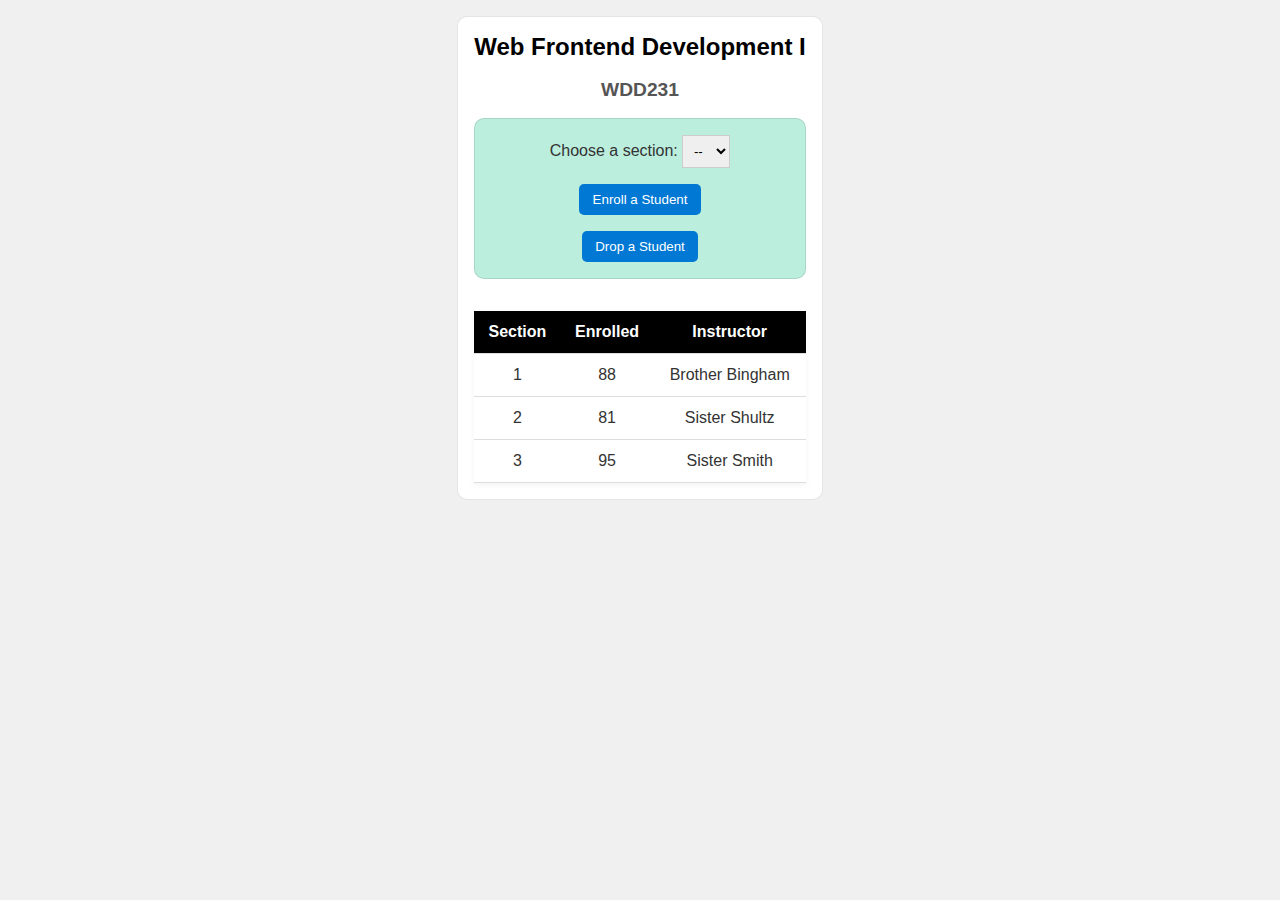
<file: practice/modules.html>
<!DOCTYPE html>
<html lang="en">

<head>
    <meta charset="UTF-8">
    <meta name="viewport" content="width=device-width, initial-scale=1.0">
    <title>Modules Example: Course and Sections</title>
    <link rel="stylesheet" href="styles/modules.css">
    <script type="module" src="scripts/modules.js"></script>
</head>

<body>
    <main>
        <h1 id="courseName"></h1>
        <h2 id="courseCode"></h2>

        <div id="enrollment">
            <label for="sectionNumber">Choose a section:</label>
            <select id="sectionNumber">
                <option value="0" disabled selected>--</option>
            </select>
            <button id="enrollStudent">Enroll a Student</button>
            <button id="dropStudent">Drop a Student</button>
        </div>

        <table>
            <thead>
                <tr>
                    <th>Section</th>
                    <th>Enrolled</th>
                    <th>Instructor</th>
                </tr>
            </thead>
            <tbody id="sections"></tbody>
        </table>
    </main>
</body>

</html>
</file>
<file: chamber/styles/larger.css>
@media only screen and (min-width:768px) {
    header,
    main,
    nav,
    footer {
        width: 100%;
        margin: 0 auto;
    }

    header {
        display: flex;
        justify-content: center;
    }
    
    header img {
        width: 44px;
    }

    .hamburguer {
        display: none;
    }
    /********* CODE FOR NAVIGATION BAR ***********/
    .navigation {
        display: block;
        padding: 0 10px 5px 10px;
        border-bottom: 0px solid #38040e;
        /* opcional, si quieres un borde visible */
        box-shadow: 0 3px 5px -1px rgba(0, 0, 0, 0.3);
    }

    .navigation ul {
        display: flex;
        width: 100%;
        justify-content: space-evenly;
        
    }
    .navigation li {
        width: 100%;
        margin: 0 1px;
        
    }
    
    .navigation a {
        border: none;
        width: 100%;
    }

    #directory-container {
        display: grid;
        grid-gap: 0.5rem;
        grid-template-columns: repeat(auto-fit, minmax(320px, 1fr));
        text-align: center;
        width: 80%;
    }
    #directory-container div {
        width: 100%;
    }
    #footer-info {
        display: grid;
        grid-template-columns: 1fr 1fr 1fr;
    }
    #footer-info div {
        width: 100%;
        height: 100%;
        
        margin: 0;
        border: 0;
    }
    #address-chamber {
        grid-column: 1/2;
    }
    #updated {
        grid-column: 3/4;
    }


    /* SECTIONS CONTAINER  */

    /* #sections-container {
        width: 100%;
        height: auto;
        display: flex;
        flex-direction: row;
        justify-content: center;
        padding: 15px 30px;
    }
    .section-box {
        flex: 1;
    } */

    #sections-container {
        width: 100%;
        display: grid;
        grid-template-columns: 40% auto auto;
        align-items: stretch;
        padding: 15px 30px;
        margin: 0;
    }

        /* #company-section {
            width: 100%;
            display: flex;
            flex-direction: column;
            justify-content: center;
            align-items: center;
            text-align: center;
            padding: 25px 10px 10px;
            gap: 10px;
        } */

    #company-section {

        flex-direction: row;
        align-items: start;
        padding: 15px 30px;
        gap: 30px;
    }

    #sections-container > div {
        height: 100%;
    }

    /* CSS FOR LARGE VIEW FORM SECTION  */

    #form-section {
        flex-direction: row;
    }

    

    #membershipContainer {
        display: flex;
        flex-direction: column;
        /* alineación vertical */
        align-items: center;
    }

    #membershipContainer div {
        transform: translateY(50px);
        opacity: 0;
        animation: slideUp 1s forwards;
    }

    #membershipContainer div:nth-child(1) {
        animation-delay: 0s;
    }

    #membershipContainer div:nth-child(2) {
        animation-delay: 0.2s;
    }

    #membershipContainer div:nth-child(3) {
        animation-delay: 0.4s;
    }

    #membershipContainer div:nth-child(4) {
        animation-delay: 0.6s;
    }

    @keyframes slideUp {
        to {
            transform: translateY(0);
            opacity: 1;
        }
    }

    
}

@media screen and (min-width: 64.0625rem) {

    /* aquí van tus estilos */
    #discover-places {
        display: grid;
        grid-template-columns: repeat(2, 1fr);
    }
    #discover-places div {



        grid-template-columns: auto auto;
        grid-template-rows: auto auto auto 1fr;
        grid-template-areas:
            "title-card title-card"
            "img-card description-card"
            "img-card address-card"
            "button-card button-card"
        ;
    }
    #discover-places div:hover {

        background-color: rgb(209, 231, 252);
    }

    #discover-places h2 {
        grid-area: title-card;
    }

    #discover-places figure {
        grid-area: img-card;
        display: flex;
        justify-content: center;
        align-items: center;
    }

    #discover-places img {
        justify-self: center;
        width: 100%;
        object-fit: cover;
        padding-bottom: 15px;
    }

    #discover-places p {
        grid-area: address-card;

    }

    #discover-places p.description-discover {
        grid-area: description-card;
    }

    #discover-places button {
        grid-area: button-card;
        cursor: pointer;
    }

    #discover-places div {
        opacity: 0;
        /* empezamos invisibles */
        animation: fadeUp 0.5s forwards;
        /* 0.5s duración, forwards para mantener estado final */
    }

    #discover-places div:nth-child(1) {
        animation-delay: 0.1s;
    }

    #discover-places div:nth-child(2) {
        animation-delay: 0.3s;
    }

    #discover-places div:nth-child(3) {
        animation-delay: 0.5s;
    }

    #discover-places div:nth-child(4) {
        animation-delay: 0.7s;
    }

    #discover-places div:nth-child(5) {
        animation-delay: 0.9s;
    }


    @keyframes fadeUp {
        0% {
            opacity: 0;
            transform: translateY(20px);
        }

        100% {
            opacity: 1;
            transform: translateY(0);
        }
    }
}
</file>
<file: final-project/styles/home.css>
* {
    margin: 0;
    padding: 0;
    box-sizing: border-box;
}

:root {
    --main-color: #2a2828;
    --secondary-color: #e23333;
    --tone-main-color: #c2c2c2;
    --light-color: #edf2f4;
    --dark-color: #8d99ae;
    --background-color: #2b2d42;
    --padding-text: 15px 20px;
    --height-btn: 40px;
    --height-header: 40px;
}

body {
    font-family: "Quicksand", sans-serif;
    background-color: var(--light-color);
    width: 100%;
}

main {
    width: 100%;
}

header {
    position: relative;
    background-color: var(--main-color);
    display: grid;
    grid-template-columns: 90px auto 50px;
    align-items: center;
    padding: 0px 0px 0px 30px;
    width: 100%;
    height: var(--height-header);
    
}

header span, header button {
    color: rgb(255, 255, 255);
}


header  span:first-child {
    font-family: "Share Tech";
}

@keyframes SlideInLeft {
    from {
            transform: translateX(-100%);
        }
    
        to {
            transform: translateX(0);
        }
}

@keyframes SlideOutLeft {
    from {
            transform: translateX(0);
        }
    
        to {
            transform: translateX(-100%);
        }
}
.navigation {
    position: relative;
    text-align: center;
    z-index: 0;
    width: 100%;
    background-color: var(--tone-main-color);
    transform: translateY(-100%);
    display: none;

}


.navigation.open {
    display: block;
    animation: SlideInLeft .3s forwards;
    width: 100%;
}

.navigation.close {
    display: block;
    animation: SlideOutLeft .3s forwards;
    width: 100%;
}

#nav-bar li {
    list-style: none;
    padding: 10px;
}

#nav-bar li:hover {
    background-color: var(--secondary-color);
}

#nav-bar li.current {
    background-color: var(--secondary-color);
    height: auto;
    border: 1px dashed white;
}

#nav-bar li.current a {
    color: #ffffff;
}



#nav-bar a {
    text-decoration: none;
    color: rgb(0, 0, 0);
    font-size: small;
}

#ham-btn {
    background-color: var(--main-color);
    width: 100%;
    height: var(--height-btn);
    border: none;
}
#ham-btn:hover {
    cursor: pointer;
}

.hamburguer::before {
    content: "\2630";
    font-size: 2rem;
}

.hamburguer.show::before {
    content: "\00D7";
    font-size: 2rem;
}



button {
    border: none;
    
}
main h1 {
    padding-left: 30px;
}
h1,
h2,
h3 {
    padding: 30px 0;
    font-family: "Montserrat Alternates", sans-serif;
}
p {
    line-height: 2.5rem;
}

#call-to-action {
    background-color: #8c0d07;
    padding: 10px 15px;
    margin-top: 1rem;
    cursor: pointer;
    color: rgb(255, 255, 255);
}

#section-presentation {
    width: 100%;
    display: flex;
    flex-direction: column;
    justify-content: center;
    align-items: center;
    
}


#section-presentation div span{
    color: #8c0d07;
}

#principal {
    width: 100%;
    
}
#principal section {
    padding: 30px;
}

#profile-container {

    display: flex;
    justify-content: center;
    align-items: center;

}
#profile-container img {
    border-radius: 100%;
    width: 50%;
    height: auto;
    background: linear-gradient(to right, #8c0d07, #956e6e);
}
#technologies-container {
    width: 100%;
    display: flex;
    flex-direction: row;
    justify-content: center;
    align-items: center;
    background-color: var(--tone-main-color);
}
#technologies-container div {
    display: grid;
    grid-template-columns: 80px;
    grid-template-rows: 44px 20px;
    grid-template-areas: 
    "img1"
    "text1"
    ;
    padding: 5px;
    
}
#technologies-container img {
    grid-area: img1;
    padding: 5px;
    margin: 0 auto;

}
#technologies-container p {
    text-align: center;
    line-height: 1rem;
    font-size: small;
    grid-area: text1;
    color: rgb(0, 0, 0);
}

#section-education {
    width: 100%;
}
#section-education {
    width: 100%;
    
}
#section-education span {
    color: #8c0d07;
}
.university-container div {
    display: flex;
    flex-direction: column;
    justify-content: center;
   
    
}
.university-container {
    display: grid;
    grid-template-columns: 100px auto;
    gap: 60px;
    border-bottom: 1px solid rgb(212, 205, 205);
}
#section-certificates {
    display: flex;
    gap: 30px;
    flex-wrap: wrap;
}

#principal {
    padding-bottom: 60px;
}

#section-certificates div {
    position: relative;
    border-radius: 0 30px 30px 0;
    padding: 30px;
    width: 280px;
    background-color: #a39f9f;
    border-left: 15px solid var(--main-color);
    cursor: pointer;

}

.btn-format {
    position: absolute;
    bottom: -15px;
        /* negativo para que sobresalga hacia arriba */
    left: 50%;
    border-radius: 20px ;
    background-color: #8c0d07;
    padding:10px 15px;
    color: var(--light-color);
    cursor: pointer;
}
.course-dialog button::before {
    content: "\00D7";
    font-size: 2rem;
    color: var(--light-color);
    cursor: pointer;
}

/* CSS FOR DIALOG MODAL  */

dialog[open]::backdrop {
    background: rgb(0 0 0 / 70%);
}

dialog[open] {
    background-color: var(--light-color);
    border: none;
    width: 50%;
    
    position: fixed;
    top: 50%;
    left: 50%;
    transform: translate(-50%, -50%);
}
dialog[open] div:first-child {
    display: flex;
    padding: 0 0 0 30px;
    height: 50px;
    flex-direction: row;
    justify-content: space-between;
    align-items: center;
    background-color: #8c0d07;
    color: var(--light-color);
    
}
dialog[open] div:last-child {
    padding: 30px;
}
dialog[open] button {
    padding-right: 15px;
    background-color: #8c0d07;

}

footer {
    padding: 1.5rem 0 0;
    text-align: center;
    
    background-color: var(--tone-main-color);
    box-shadow: 0px -2px 5px rgba(0, 0, 0, 0.3);
}



.social {
    display: flex;
    justify-content: center;
    column-gap: 8px;
    margin-bottom: 1.5rem;
}

.social a {
    display: flex;
    justify-content: center;
    align-items: center;
    width: 44px;
    height: 44px;
    border: #8c0d07 dashed 1px;
    border-radius: 22px;
}

.social img {
    width: 22px;
    height: 22px;
}

.social img:hover {
    background-color: var(--light-color);
}

.social a:hover {
    background-color: var(--light-color);
}

#updated {
    background-color: var(--main-color);
    padding: 1rem;
    height: 100%;
    color: var(--light-color);
}

#updated p {
    padding: 10px;
}

#updated a {
    color: var(--light-color);
}

/* CSS FOR FORM SECTION  */
/* CSS FOR LABELS */



input,
select,
textarea {
    display: block;
    margin-bottom: 20px;
    border: 1px solid #a5a1a1;
}


.wf1 input:required {
    border-left: solid 5px #8c0d07;
}


.wf1 input:required:valid {
    border-left: solid 5px green;
}

/* FORM SECTION  */

#submitBtn {
    
    margin: 30px auto;
}

#form-section {
    display: flex;
    flex-direction: column;
    justify-content: center;
    align-items: center;
    padding: 0;
    width: 90%;
    gap: 10px;
    background-color: var(--tone-main-color);
}

#form-section > div {
    width: 100%;
    /* text-align: center; */
}

.form1 {
    display: flex;
    flex-direction: row;
    justify-content: center;
    align-items: center;
    width: 90%;
}

#form-section h2 {
    
    text-align: center;
}


section form,
section div {
    padding: 0 15px;
}
#section-projects {
    display: flex;
    justify-content: center;
    gap: 30px;
    flex-wrap: wrap;
}
#section-projects div {
    padding: 15px;
    text-align: center;
    display: flex;
    flex-direction: column;;
}


label input,
label select,
label textarea {
    width: 100%;
    padding: 10px;
    display: block;
}

#submitBtn {
    position: static;
    margin-top: 50px;
}
</file>
<file: final-project/styles/larger.css>
@media screen and (min-width: 1024px) {

    header {
        background-color: var(--main-color);
        grid-template-columns: 180px auto;
        padding: 0px 120px 0px 30px;
        
    }

    #nav-bar {
        position: static;
        display: flex;
        flex-direction: row;
        justify-content: start;
        align-items: center;
        transform: none;
        z-index: auto;
        padding-left: 30px;
    }
    
    #nav-bar ul {
        display: flex;
        flex-direction: row;
    }
    #ham-btn {
        display: none;
    }
    
    h1, h2, h3 {
        line-height: 3rem;
        font-family: "Montserrat Alternates", sans-serif;
    }
    main h1 {
        padding-left: 30px;
    }
    #content-presentation {
        
    }
    #principal {
        width: 100%;
        padding-left: 30px;
    }
    #section-presentation {
        display: grid;
        grid-template-columns: 2fr 1fr;
    }
    #section-presentation img {
        width: 80%;
        height: 100%;
    }

    
    
    
}
</file>
<file: styles/prophets.css>
* {
    padding: 0;
    margin: 0;
    box-sizing: border-box;
}
section {
    background-color: #99bfc6;
    width: 100%;
    border-radius: 1rem;
    border: 1px solid #5d8890;
}
h1 {
    border-bottom: 2px solid #716d6d;
    background-color: #049cb7;
}
h1, h2 {
    text-align: center;
    padding: 20px;
}

#cards {
    display: grid;
    grid-gap: 0.5rem;
    grid-template-columns: repeat(auto-fit, minmax(320px, 1fr));
    text-align: center;
    padding: 10px;
    width: 100%;
    border: 1px solid #4c7b84;
}

section:hover {
    background-color: #049cb7;
}

#cards img {
    width: 50%;
    object-fit:cover;
    margin: 20px;

}
</file>
<file: chamber/styles/medium.css>
@media (min-width: 40.1rem) and (max-width: 64rem) {


    #discover-places div {



        grid-template-columns: auto auto;
        grid-template-rows: auto auto auto 1fr;
        grid-template-areas:
            "title-card title-card"
            "img-card description-card"
            "img-card address-card"
            "button-card button-card"
        ;
    }

    #discover-places h2 {
        grid-area: title-card;
    }

    #discover-places figure {
        grid-area: img-card;
        display: flex;
        justify-content: center;
        align-items: center;
    }

    #discover-places img {
        justify-self: center;
        width: 100%;
        object-fit: cover;
        padding-bottom: 15px;
    }

    #discover-places p {
        grid-area: address-card;

    }

    #discover-places p.description-discover {
        grid-area: description-card;
    }

    #discover-places button {
        grid-area: button-card;
    }
}
</file>
<file: final-project/styles/base.css>
:root {

    --main-color: #d90429;
    --secondary-color: #d34556;
    --light-color: #edf2f4;
    --dark-color: #8d99ae;
    --background-color: #2b2d42;
}

body {
    font-family: "Quicksand", sans-serif;
    background-color: var(--light-color);
    color: var(--background-color);
    line-height: 1.5;
}
h1, h2, h3, h4 {
    font-family: "Montserrat Alternates", sans-serif;
}

h1 {
    text-align: center;
}

#site-name-section p:first-of-type {
    font-family: "Share Tech", arial;
    font-size: larger;
}
#site-color-schema-section div{
    height: 20px;
    width: 20px;
}

li {
    display: flex;
    align-items: center;
}

#site-fonts-section li:nth-of-type(1) span {
    font-family: "Quicksand", sans-serif;
}
#site-fonts-section li:nth-of-type(2) span {
    font-family: "Share Tech", sans-serif;
}
#site-fonts-section li:nth-of-type(3) span {
    font-family: "Montserrat Alternates", sans-serif;
}
#site-color-schema-section div {
    border: 1px solid black;
}

main {
    padding: 2rem;
}

#site-color-schema-section ul li:nth-of-type(1) div {
    background-color: var(--main-color);
}
#site-color-schema-section ul li:nth-of-type(2) div {
    background-color: var(--secondary-color);
}
#site-color-schema-section ul li:nth-of-type(3) div {
    background-color: var(--light-color);
}
#site-color-schema-section ul li:nth-of-type(4) div {
    background-color: var(--dark-color);
}
#site-color-schema-section ul li:nth-of-type(5) div {
    background-color: var(--background-color);
}

#site-color-schema-section ul li:nth-of-type(1) div {
    background-color: var(--main-color);
}

#site-color-schema-section ul li:nth-of-type(2) div {
    background-color: var(--secondary-color);
}

#site-color-schema-section ul li:nth-of-type(3) div {
    background-color: var(--light-color);
}

#site-color-schema-section ul li:nth-of-type(4) div {
    background-color: var(--dark-color);
}

#site-color-schema-section p{
    padding-left: 10px;
}

#wireframes-section {
    display: flex;
    flex-direction: column;
    align-items: center;
    width: 100%;
}
#wireframes-section img{
    width: 500px;
}
</file>
<file: practice/styles/modules.css>
* {
    margin: 0;
    padding: 0;
    box-sizing: border-box;
}

body {
    font-family: Arial, sans-serif;
    background-color: #f0f0f0;
}

main {
    padding: 1rem;
    background-color: #fff;
    color: #333;
    width: fit-content;
    margin: 1rem auto;
    border: 1px solid rgb(0 0 0 / 10%);
    border-radius: 10px;
}

h1 {
    font-size: 1.5rem;
    color: #000;
}

h2 {
    font-size: 1.2rem;
    color: #555;
}

h1,
h2 {
    text-align: center;
    ;
    margin-bottom: 1.1rem;
}

form p {
    margin: .5rem;
    font-weight: bold;
}

#enrollment {
    padding: 1rem 1rem 0 1rem;
    border: 1px solid rgb(0 0 0 / 10%);
    border-radius: 10px;
    background-color: #bed;
    text-align: center;
}

select {
    padding: 0.5em;
    border: 1px solid #ccc;
    width: 3rem;
}

button {
    display: block;
    margin: 1rem auto;
    padding: 0.6em 1em;
    border: none;
    border-radius: 5px;
    background-color: #0078d4;
    color: white;
    cursor: pointer;
}

button:hover {
    background-color: #005fa3;
}

table {
    margin-top: 2rem;
    width: 100%;
    border-collapse: collapse;
    background-color: white;
    box-shadow: 0 2px 6px rgb(0 0 0 / 5%);
}

th,
td {
    padding: 0.75rem;
    text-align: center;
    border-bottom: 1px solid #ddd;
}

th {
    background-color: #000;
    color: white;
    font-weight: bold;
}

tr:hover {
    background-color: #bbb;
}
</file>
<file: chamber/styles/chamber.css>
/* RESET */
* {
  margin: 0;
  padding: 0;
  box-sizing: border-box;
}

/* VARIABLES */
:root {
  --primary-color: #ffc328;
  --secondary-color: #14213d;
  --background-color: #dddcdc;
  --text-color-on-whites: var(--secondary-color);
  --text-color-on-darks: var(--primary-color);
  --header-color: var(--secondary-color);
  --accent-header-color: #ffffff;
  --color-links-header: var(--text-color-on-whites);
  --padding-title: 10px;
  --padding-paragraph: 10px;

  --main-font: "Libertinus Serif Display";
  --titles-font: "Jost", sans-serif;
}

/* BASE */
body {
  background-color: var(--background-color);
  font-family: var(--main-font);
  font-weight: 500;
}

h1, h2, h3, h4, h5, header span {
  font-family: var(--titles-font);
}

/* HEADER */
header {
  display: grid;
  grid-template-columns: 44px auto 44px;
  align-items: center;
  column-gap: 8px;
  padding: 5px 0 5px 10px;
  height: 90px;

  color: var(--text-color-on-darks);
  background-color: var(--header-color);
  border-bottom: 1px solid #ddd;
}

header img {
  display: block;
  width: 100%;
  height: auto;
}

header span {
  font-size: 1.2rem;
}

/* MAIN */
main {
  background-color: #fff;
}

main h1 {
  margin: 0;
  padding: 15px 0 30px 30px;
  border-bottom: 1px solid;
  box-shadow: 0 4px 6px -4px rgba(0, 0, 0, 0.4);
}

/* HAMBURGER NAVIGATION */
.hamburguer {
  background: none;
  border: none;
  cursor: pointer;
  color: var(--primary-color);
}

.hamburguer::before {
  content: "\2630";
  font-size: 2rem;
}

.hamburguer.show::before {
  content: "\00D7";
}

/* NAVIGATION */
.navigation {
  display: none;
}

.navigation.show {
  display: block;
}

.navigation ul {
  list-style: none;
}

.navigation a {
  display: block;
  padding: 0.8rem 10px;
  text-align: center;

  text-decoration: none;
  color: var(--color-links-header);
  background-color: var(--accent-header-color);
  border-bottom: 1px solid #ddd;

  transition: transform 0.3s, background-color 0.3s, color 0.3s;
}

.navigation a:hover,
.current a {
  background-color: var(--secondary-color);
  color: var(--primary-color);
}

/* FOOTER */
footer {
  width: 100%;
  background-color: var(--secondary-color);
}

footer div {
  padding: 30px 0;
}

footer p {
  font-size: 14px;
  line-height: 1.4;
  color: var(--primary-color);
}

#footer-info {
  padding-top: 0;
}

#footer-info div {
  padding-left: 30px;
  border-top: 1px solid #48484867;
}

#updated {
  padding-bottom: 0;
}

/* FOOTER SOCIAL */
.social {
  display: flex;
  justify-content: center;
  column-gap: 8px;
}

.social a {
  display: flex;
  justify-content: center;
  align-items: center;

  width: 44px;
  height: 44px;

  border: 1px dashed #fff;
  border-radius: 50%;
  transition: background-color 0.3s;
}

.social img {
  width: 22px;
  height: 22px;
}

.social a:hover,
.social img:hover {
  background-color: #d7d7d7;
}

/* DIRECTORY CONTAINER */
#directory-container {
  padding-bottom: 30px;
  margin: 0 auto;
  text-align: center;
}

#directory-container div {
  width: 100%;
  padding: 30px;
  border: 1px solid #cfcbcb;
  transition: background-color 0.3s;
}

#directory-container div:hover {
  background-color: #eaeae8;
}

#directory-container img {
  padding: 15px;
}

#directory-container div img.show{
    display: none;
}

/* BUTTONS */
#buttons {
  width: 100%;
  text-align: center;
  padding: 0 0 30px;
}

#buttons button {
  margin-top: 30px;
  padding: 10px 24px;

  border: none;
  background-color: var(--secondary-color);
  color: var(--primary-color);
}

/* GRID VIEW por defecto */
#directory-container.grid-view {
    display: grid;
    grid-template-columns: repeat(auto-fit, minmax(320px, 1fr));
    gap: 0.5rem;
    width: 80%;
    margin: 0 auto;
    padding-bottom: 30px;
    text-align: center;
}

/* LIST VIEW */
#directory-container.list-view {
    display: flex;
    flex-direction: column;
    align-items: center;
}

/* Ocultar imágenes en vista lista */
#directory-container.list-view img {
    display: none;
}

#directory-container.list-view div {
    width: 80%;
    display: grid;
    grid-template-columns: 1fr 1fr 1fr 1fr 1fr 1fr;
}



/* SECOND PART  */

/* HERO IMG  */

#hero-img-picture {
  width: 100%;
}

#hero-img-picture img {
  width: 100%;
  height: auto;
}

.cta-button {
  background-color: var(--primary-color);
  color: var(--secondary-color);
  padding: 0.8rem 5%;
  border: none;
  border-radius: 2rem;
  font-family: var(--titles-font);
}

/* Picture styles  */
#cta-container {
  position: relative;
  margin-top: 0;
}
#hero-img-picture img {
  display: block;
  width: 100%;
  height: auto;
}
.cta-box {
  position: absolute;
  top: 50%;
  left: 50%;
  transform: translate(-50%, -50%);
  background: rgba(255, 255, 255, 0.5);
  border-radius: 16px;
  padding: 20px 30px;
  text-align: center;
  

  /* CENTER THE ELEMENTS */
  display: flex;
  flex-direction: column;
  align-items: center;
  justify-content: center;
}
.cta-text {
  color: var(--secondary-color);
  margin-bottom: 12px;
}
.cta-button {
  display: block;
  padding: 0.8rem 15%;
  cursor: pointer;
  box-shadow: 0 5px 15px rgba(0, 0, 0, 0.2);
  transition: all 0.2s ease;
}
/* EFFECTS PRESSING ON THE BUTTON */
.cta-button:hover {
  box-shadow: 0 8px 20px rgba(0, 0, 0, 0.3);
  transform: scale(1.05);
}
.cta-button:active {
  transform: scale(0.95);
  box-shadow: 0 3px 8px rgba(0, 0, 0, 0.2);
}

/* WEATHER SECTION  */

.section-box {
  padding: 0 10px;
}

.section-box div {
  background-color: #cfd7e6;
}

#sections-container {
  padding-top: 10px;
  width: 100%;
  display: flex;
  flex-direction: column;
  gap: 10px;
}
 #sections-container div div {
  padding: 15px;
 }

#sections-container div h2 {
  text-align: center;
  background-color: var(--secondary-color);
  color: var(--primary-color);
  padding: 15px;
}

#capitalize-weather-description{
  text-transform: capitalize;
}

#info-weather {
  width: 100%;
  
  display: grid;
  grid-template-columns: 25% 75%;
}

#info-weather img {
  width: 60px;
  margin: 15px auto;
}
#info-weather div, #forecast-weather {
  padding: 15px;
}

#forecast-weather {
  display: flex;
  flex-direction: column;
  justify-content: center;
  align-items: center;
}

#company-section {
  width: 100%;
  display: flex;
  flex-direction: column;
  justify-content: center;
  align-items: center;
  text-align: center;
  padding: 25px 10px 10px;
  gap: 10px;
}

#company-section div {
  background-color: #cfd7e6;
  width: 100%;
  border-radius: 10px;
}

.photo-text-div {
  width: 100%;
  display: flex;
  flex-wrap: wrap;
  align-items: center;
  text-align: left;
  background-color: #ffc328;
  padding: 15px;
  gap: 15px;
}

#company-section > div > p {
  color: #656667;
  border-bottom: 1px solid #b6b5b5 ;
  padding-bottom: 10px;
}

#company-section h3 {
  padding-top: 10px;
}

.photo-text-div img {
  width: 100px;
  height: 100px;
  padding: 15px;
}
</file>
